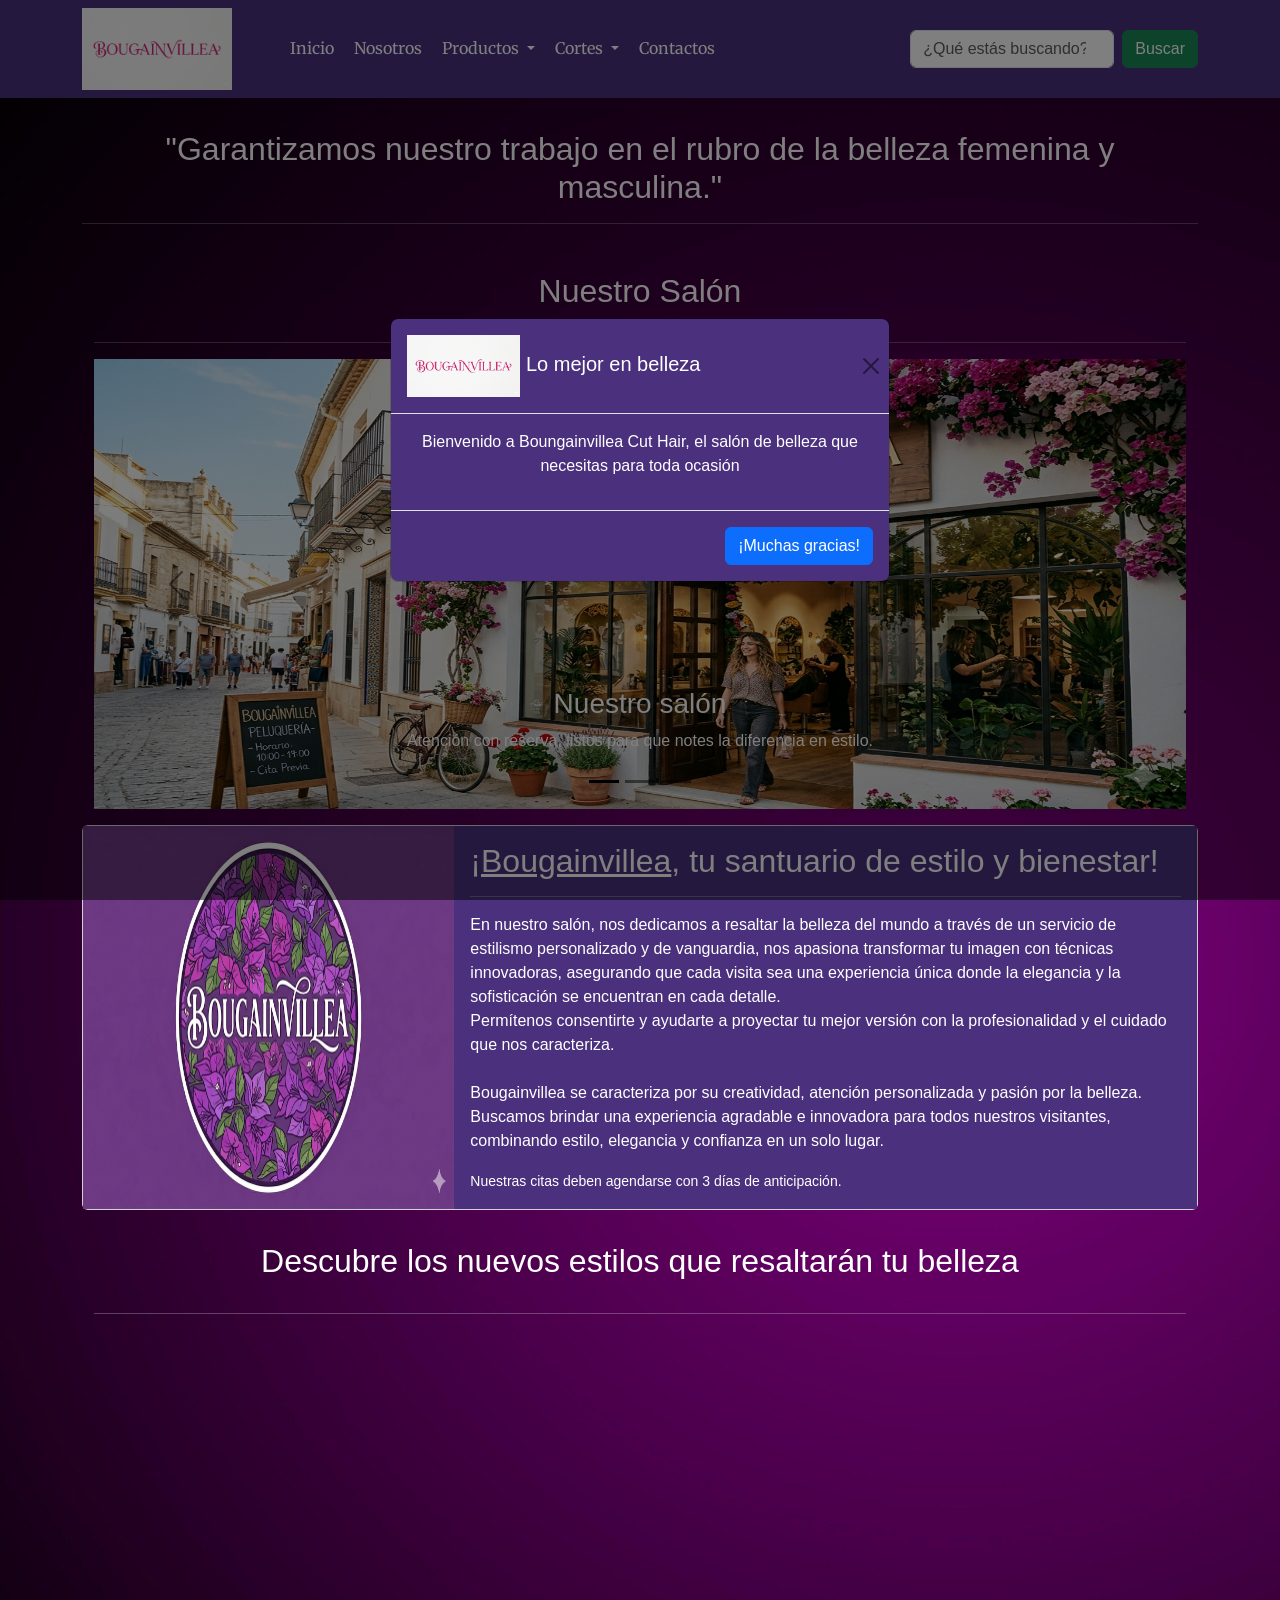
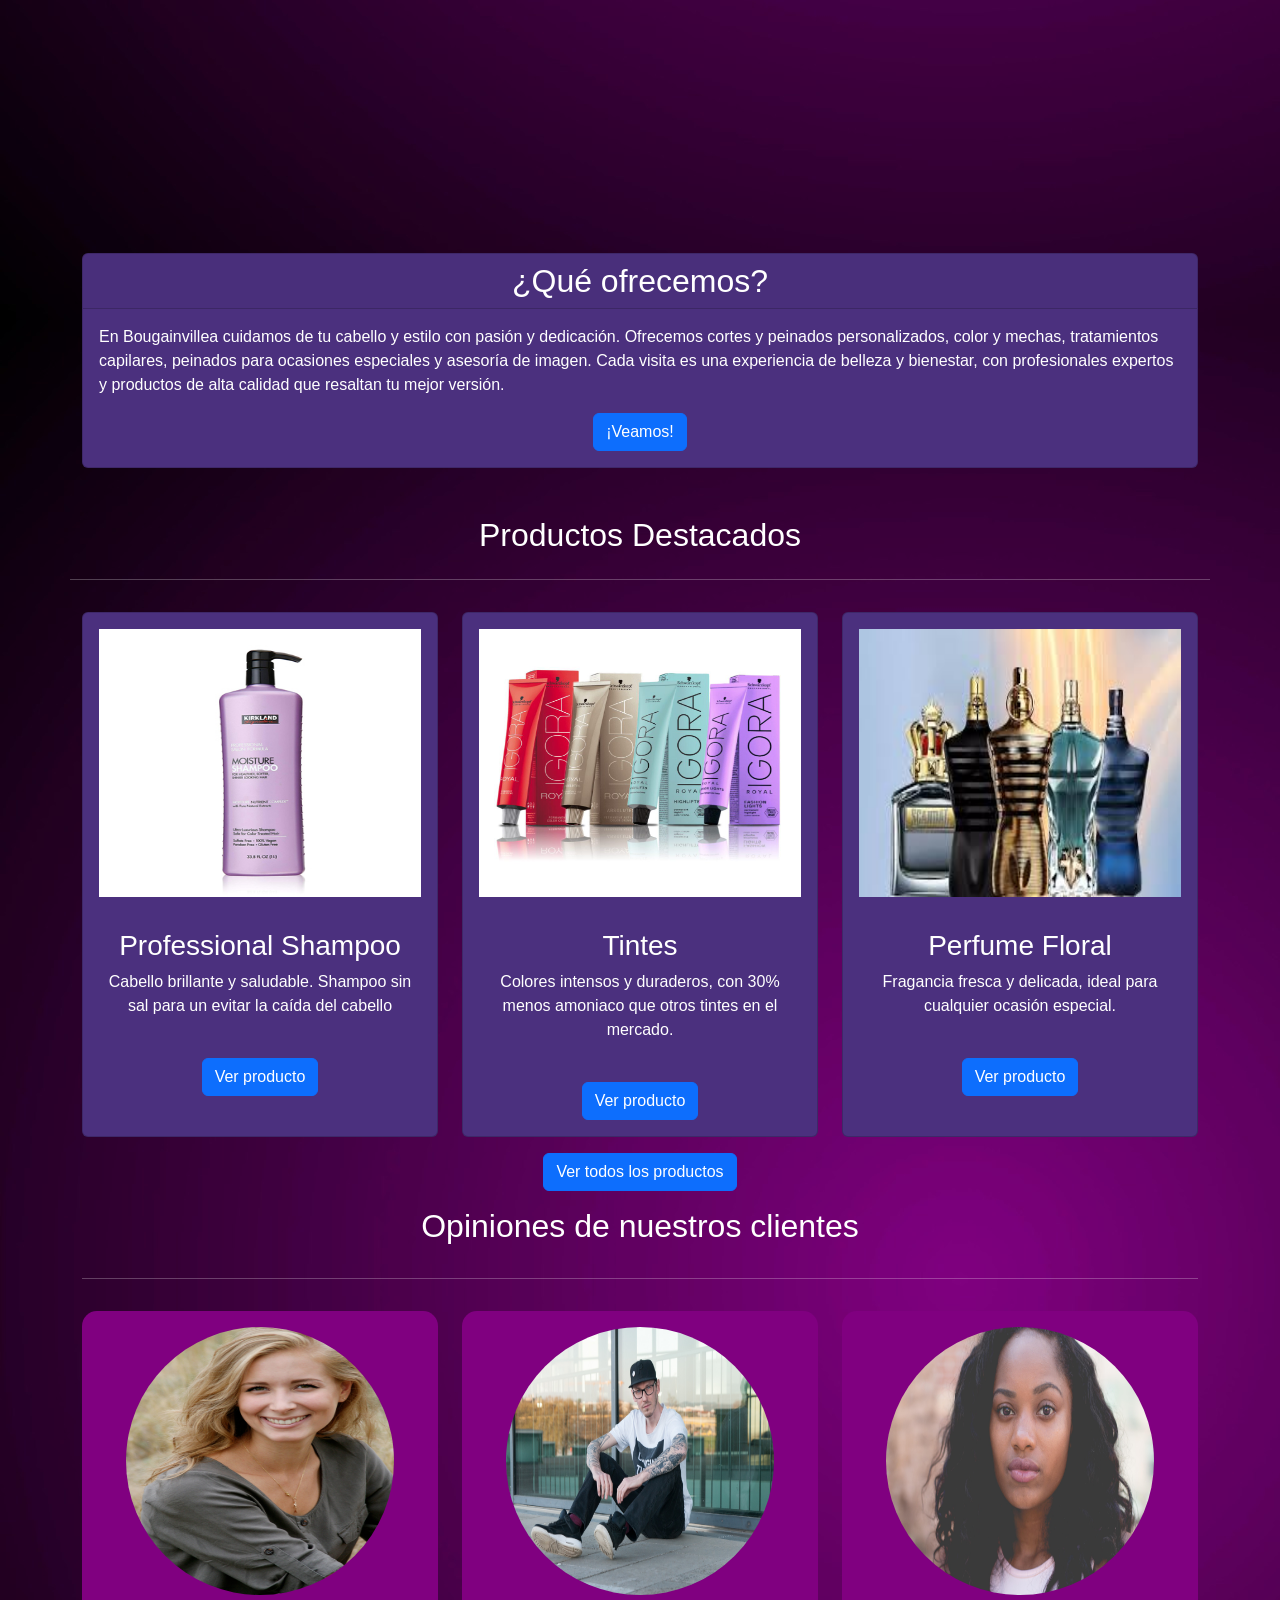
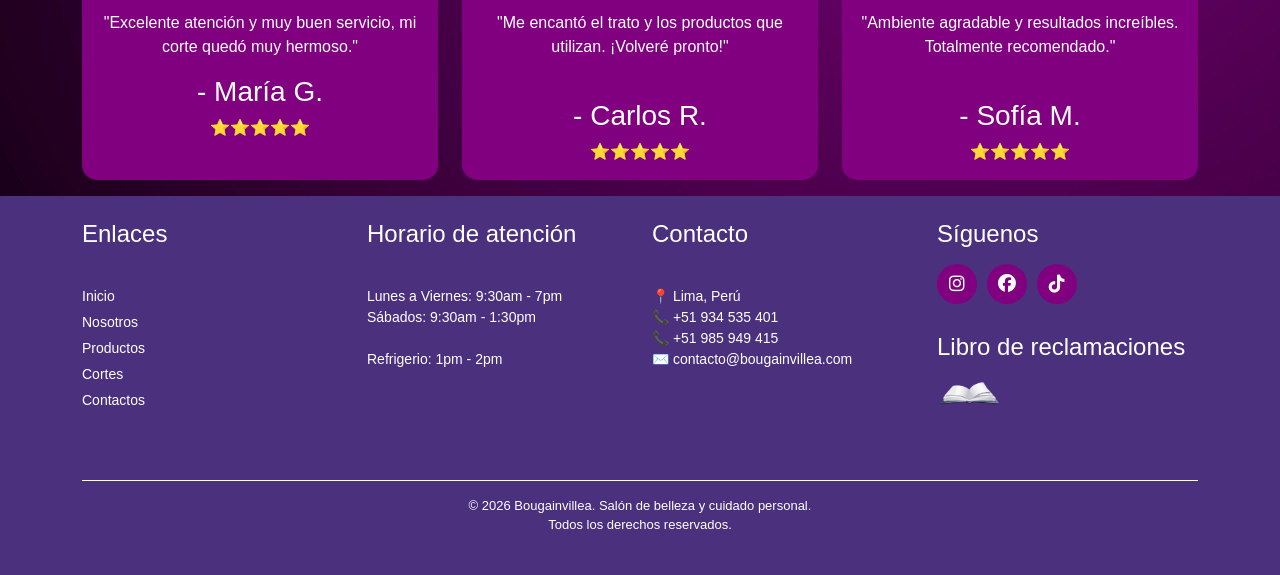
<file: index.html>
<!DOCTYPE html>
<html lang="es-PE">
<head>
    <meta charset="UTF-8">
    <meta name="viewport" content="width=device-width, initial-scale=1.0">
    <title>Bougainvillea</title>
    <link rel="preconnect" href="https://fonts.googleapis.com">
    <link rel="preconnect" href="https://fonts.gstatic.com" crossorigin>
    <link href="https://fonts.googleapis.com/css2?family=Merriweather:ital,opsz,wght@0,18..144,300..900;1,18..144,300..900&display=swap" rel="stylesheet">
    <link rel="icon" type="img/png" href="img/favicon.ico">
    <link href="https://cdn.jsdelivr.net/npm/bootstrap@5.3.8/dist/css/bootstrap.min.css" rel="stylesheet" integrity="sha384-sRIl4kxILFvY47J16cr9ZwB07vP4J8+LH7qKQnuqkuIAvNWLzeN8tE5YBujZqJLB" crossorigin="anonymous">
    <link rel="stylesheet" href="https://cdnjs.cloudflare.com/ajax/libs/font-awesome/6.5.0/css/all.min.css">
    <link rel="stylesheet" href="css/styles.css">
</head>
<body>
  <header>
    <nav class="navbar navbar-expand-sm kau-bg-primary">
      <div class="container">
        <a href="index.html"><img src="img/bumg.png" alt="Bougainvillea" width="150"></a>
        <button class="navbar-toggler bg-white" type="button" data-bs-toggle="collapse" data-bs-target="#navbarSupportedContent" aria-controls="navbarSupportedContent" aria-expanded="false" aria-label="Toggle navigation">
          <span class="navbar-toggler-icon"></span>
        </button>
        <div class="collapse navbar-collapse text-center" id="navbarSupportedContent">
          <ul class="navbar-nav me-auto mb-2 mb-lg-0 ms-5">
            <li class="nav-item">
              <a class="kau-nav-link kau-merriweather" aria-current="page" href="index.html">Inicio</a>
            </li>
            <li class="nav-item">
              <a class="kau-nav-link kau-merriweather" href="nosotros.html">Nosotros</a>
            </li>
            <li class="nav-item dropdown">
              <a class="kau-nav-link kau-merriweather dropdown-toggle" href="#" role="button" data-bs-toggle="dropdown" aria-expanded="false">
                Productos
              </a>
              <ul class="dropdown-menu">
                <li><a class="dropdown-item kau-merriweather" href="productos.html">Labiales</a></li>
                <li><a class="dropdown-item kau-merriweather" href="productos.html">Shampoo</a></li>
                <li><a class="dropdown-item kau-merriweather" href="productos.html">Cremas</a></li>
              </ul>
            </li>
            <li class="nav-item dropdown">
              <a class="kau-nav-link kau-merriweather dropdown-toggle" href="#" role="button" data-bs-toggle="dropdown" aria-expanded="false">
                Cortes
              </a>
              <ul class="dropdown-menu">
                <li><a class="dropdown-item kau-merriweather" href="cortes.html">Hombre</a></li>
                <li><a class="dropdown-item kau-merriweather" href="cortes.html">Mujer</a></li>
                <li><hr class="dropdown-divider"></li>
                <li><a class="dropdown-item kau-merriweather" href="cortes.html">Eventos</a></li>
              </ul>
            </li>
            <li class="nav-item">
              <a class="kau-nav-link kau-merriweather" href="contactos.html">Contactos</a>
            </li>
          </ul>
          <form class="d-flex" role="search">
            <input class="form-control me-2" type="search" placeholder="¿Qué estás buscando?" aria-label="Search">
            <button class="btn btn-success" type="submit">Buscar</button>
          </form>
        </div>
      </div>
    </nav>
  </header> 
  <main>
    <section class="container py-3">
      <h2 class="mt-3 container text-center">"Garantizamos nuestro trabajo en el rubro de la belleza femenina y masculina."</h2><hr>
      <article class="container py-3 h-100">
        <h2 class="py-3 text-center">Nuestro Salón</h2><hr>
        <div id="carouselExampleDark" class="carousel carousel-dark slide">
          <div class="carousel-indicators">
            <button type="button" data-bs-target="#carouselExampleDark" data-bs-slide-to="0" class="active" aria-current="true" aria-label="Slide 1"></button>
            <button type="button" data-bs-target="#carouselExampleDark" data-bs-slide-to="1" aria-label="Slide 2"></button>
            <button type="button" data-bs-target="#carouselExampleDark" data-bs-slide-to="2" aria-label="Slide 3"></button>
          </div>
          <div class="carousel-inner">
            <div class="carousel-item active" data-bs-interval="10000">
              <img src="img/local_0.png" class="d-block w-100 kau-img" alt="Zona_de_cortes1">
              <div class="carousel-caption d-none d-md-block">
                <h3 class="text-white">Nuestro salón</h3>
                <p>Atención con reserva, listos para que notes la diferencia en estilo.</p>
              </div>
            </div>
            <div class="carousel-item" data-bs-interval="2000">
              <img src="img/local_1.png" class="d-block w-100 kau-img" alt="Zona_de_cortes2">
              <div class="carousel-caption d-none d-md-block">
                <h3 class="text-white">Diferentes estilos, única satisfacción</h3>
                <p>Te esperamos con un abanico de cortes para toda ocasión.</p>
              </div>
            </div>
            <div class="carousel-item">
              <img src="img/local_2.png" class="d-block w-100 kau-img" alt="Área de belleza">
              <div class="carousel-caption d-none d-md-block">
                <h3 class="text-white">Manicure y pedicure</h3>
                <p>Un buen cuidado a las uñas proporciona una buena presentación.</p>
              </div>
            </div>
          </div>
          <button class="carousel-control-prev" type="button" data-bs-target="#carouselExampleDark" data-bs-slide="prev">
            <span class="carousel-control-prev-icon" aria-hidden="true"></span>
            <span class="visually-hidden">Previous</span>
          </button>
          <button class="carousel-control-next" type="button" data-bs-target="#carouselExampleDark" data-bs-slide="next">
            <span class="carousel-control-next-icon" aria-hidden="true"></span>
            <span class="visually-hidden">Next</span>
          </button>
        </div>
      </article>
      <div class="card mb-3 h-100">
        <div class="row g-0">
          <div class="col-12 col-md-4">
            <img src="img/flo.png" class="img-fluid w-100 h-100" alt="Imagen_principal">
          </div>
          <div class="col-12 col-md-8">
            <div class="card-body kau-bg-primary">
              <h2 class="card-title text-white">¡<a class="kau-text-decoration" data-bs-toggle="modal" data-bs-target="#FirstModal">Bougainvillea</a>, tu santuario de estilo y bienestar!</h2><hr>
              <p class="card-text text-white">
                  En nuestro salón, nos dedicamos a resaltar la belleza del mundo a través de un servicio de estilismo personalizado y de vanguardia, nos apasiona transformar tu imagen con técnicas innovadoras, asegurando que cada visita sea una experiencia única donde la elegancia y la sofisticación se encuentran en cada detalle.<br>
                  Permítenos consentirte y ayudarte a proyectar tu mejor versión con la profesionalidad y el cuidado que nos caracteriza.<br><br>
                  Bougainvillea se caracteriza por su creatividad, atención personalizada y pasión por la belleza. Buscamos brindar una experiencia agradable e innovadora para todos nuestros visitantes, combinando estilo, elegancia y confianza en un solo lugar.</p>
              <p class="card-text"><small class="text-white">Nuestras citas deben agendarse con 3 días de anticipación.</small></p>
            </div>
          </div>
        </div>
      </div>
      <article class="container">
        <h2 class="py-3 text-center">Descubre los nuevos estilos que resaltarán tu belleza</h2><hr>
        <iframe src="https://www.youtube.com/watch?v=shZdznBAk2o" class="w-100 kau-video"></iframe>
      </article>
      <div class="card kau-bg-primary mt-3 h-100">
        <h2 class="card-header text-center text-white">¿Qué ofrecemos?</h2>
        <div class="card-body">
          <p class="card-text text-body-primary">En Bougainvillea cuidamos de tu cabello y estilo con pasión y dedicación. Ofrecemos cortes y peinados personalizados, color y mechas, tratamientos capilares, peinados para ocasiones especiales y asesoría de imagen. Cada visita es una experiencia de belleza y bienestar, con profesionales expertos y productos de alta calidad que resaltan tu mejor versión.</p>
          <div class="text-center">
            <a href="cortes.html" class="btn btn-primary">¡Veamos!</a>
          </div>
        </div>
      </div>
    </section>
    <section class="container">
      <div class="row">
        <h2 class="py-3 text-center mt-3">Productos Destacados</h2><hr>
        <div class="col-md-12 col-lg-4 py-3">
          <div class="card kau-bg-primary h-100">
            <img src="img/shampoo_pro.jpg" class="card-img-top p-3" alt="Shampoo">
            <div class="card-body">
              <h3 class="card-title text-center text-white">Professional Shampoo</h3>
              <p class="card-text text-center text-white">Cabello brillante y saludable. Shampoo sin sal para un evitar la caída del cabello</p><br>
              <div class="text-center">
                <a href="productos.html" class="btn btn-primary">Ver producto</a>
              </div>
            </div>
          </div>
        </div>
        <div class="col-md-12 col-lg-4 py-3">
          <div class="card kau-bg-primary h-100">
            <img src="img/Tintes.jpg" class="card-img-top p-3" alt="Tintes">
            <div class="card-body">
              <h3 class="card-title text-center text-white">Tintes</h3>
              <p class="card-text text-center text-white">Colores intensos y duraderos, con 30% menos amoniaco que otros tintes en el mercado.</p><br>
              <div class="text-center">
                <a href="productos.html" class="btn btn-primary">Ver producto</a>
              </div>
            </div>
          </div>    
        </div>
        <div class="col-md-12 col-lg-4 py-3">
          <div class="card kau-bg-primary h-100">
            <img src="img/perfumes.jpg" class="card-img-top p-3" alt="Perfumes">
            <div class="card-body">
              <h3 class="card-title text-center text-white">Perfume Floral</h3>
              <p class="card-text text-center text-white">Fragancia fresca y delicada, ideal para cualquier ocasión especial.</p><br>
              <div class="text-center">
                <a href="productos.html" class="btn btn-primary">Ver producto</a>
              </div>
            </div>
          </div>    
        </div>
      </div>
      <div class="text-center">
        <a href="productos.html" class="btn btn-primary">Ver todos los productos</a>
      </div>
    </section>
    <section class="container">
      <h2 class="text-center py-3">Opiniones de nuestros clientes</h2><hr>
      <div class="row">
        <div class="col-md-12 col-lg-4 py-3">
          <div class="kau-card-opinion text-center h-100">
            <img src="img/cliente_1.jpg" alt="Cliente1" class="card-img-top p-3">
            <div class="card-body">
                <p class="container">"Excelente atención y muy buen servicio, mi corte quedó muy hermoso."</p>
                <h3>- María G.</h3>
                <p>⭐⭐⭐⭐⭐</p>
            </div> 
          </div>
        </div>
        <div class="col-md-12 col-lg-4 py-3">
          <div class="kau-card-opinion text-center h-100">
            <img src="img/cliente_2.jpg" alt="Cliente2" class="card-img-top p-3">
            <div class="card-body">
                <p class="container">"Me encantó el trato y los productos que utilizan. ¡Volveré pronto!"</p><br>
                <h3>- Carlos R.</h3>
                <p>⭐⭐⭐⭐⭐</p>
            </div>
          </div>
        </div>
        <div class="col-md-12 col-lg-4 py-3">
          <div class="kau-card-opinion text-center h-100">
            <img src="img/cliente_0.jpg" alt="Cliente0" class="card-img-top p-3">
            <div class="card-body">
                <p class="container">"Ambiente agradable y resultados increíbles. Totalmente recomendado."</p><br>
                <h3>- Sofía M.</h3>
                <p>⭐⭐⭐⭐⭐</p>
            </div>
          </div>
        </div>
      </div>
    </section>
  </main>
  <footer class="kau-footer py-4">
    <div class="container">
      <div class="row">
        <div class="kau-footer-box col-12 col-md-6 col-lg-3">
          <h4>Enlaces</h4><br>
          <a href="index.html">Inicio</a>
          <a href="nosotros.html">Nosotros</a>
          <a href="productos.html">Productos</a>
          <a href="cortes.html">Cortes</a>
          <a href="contactos.html">Contactos</a><br>
        </div>
        <div class="kau-footer-box col-12 col-md-6 col-lg-3">
            <h4>Horario de atención</h4><br>
            <p>Lunes a Viernes: 9:30am - 7pm<br>
              Sábados: 9:30am - 1:30pm<br><br>
              Refrigerio: 1pm - 2pm</p><br>
        </div>
        <div class="kau-footer-box col-12 col-md-6 col-lg-3">
            <h4>Contacto</h4><br>
            <p>📍 Lima, Perú<br>
              📞 +51 934 535 401<br>
              📞 +51 985 949 415<br>
              ✉️ contacto@bougainvillea.com</p><br>
        </div>
        <div class="kau-footer-box col-12 col-md-6 col-lg-3">
            <h4>Síguenos</h4>
            <div class="kau-footer-social">
                <a href="https://www.instagram.com/" target="_blank"><i class="fa-brands fa-instagram"></i></a>
                <a href="https://www.facebook.com/?locale=es_LA" target="_blank"><i class="fa-brands fa-facebook"></i></a>
                <a href="https://www.tiktok.com/es-419/" target="_blank"><i class="fa-brands fa-tiktok"></i></a>
            </div>
            <br><h4>Libro de reclamaciones</h4>
            <a href="https://consumidor.indecopi.gob.pe/tulibro/#/" target="_blank"><img src="img/libro_reclamaciones.png" alt="Libro_reclamaciones" class="w-25 h-25 text-white"></a>
        </div>
      </div>
      <div class="kau-footer-bottom">
        <p>© 2026 Bougainvillea. Salón de belleza y cuidado personal.<br>
          Todos los derechos reservados.</p>
      </div>
    </div>
  </footer>
  <div class="modal fade" id="FirstModal" data-bs-backdrop="static" data-bs-keyboard="false" tabindex="-1" role="dialog" aria-labelledby="exampleModalLabel" aria-hidden="true">
    <div class="modal-dialog modal-dialog-centered">
      <div class="modal-content kau-bg-primary">
        <div class="modal-header">
          <h1 class="modal-title fs-5 text-white" id="FirstModalLabel"><img src="img/bumg.png" alt="Bougainvillea" class="w-25"> Lo mejor en belleza</h1>
          <button type="button" class="btn-close bg-body-light" data-bs-dismiss="modal" aria-label="Close"></button>
        </div>
        <div class="modal-body">
          <p class="text-center text-white">Bienvenido a Boungainvillea Cut Hair, el salón de belleza que necesitas para toda ocasión</p>
        </div>
        <div class="modal-footer">
          <button type="button" class="btn btn-primary" data-bs-dismiss="modal">¡Muchas gracias!</button>
        </div>
      </div>
    </div>
  </div>
  <script src="https://cdn.jsdelivr.net/npm/bootstrap@5.3.8/dist/js/bootstrap.bundle.min.js" integrity="sha384-FKyoEForCGlyvwx9Hj09JcYn3nv7wiPVlz7YYwJrWVcXK/BmnVDxM+D2scQbITxI" crossorigin="anonymous"></script>
  <script src="JS/modals.js"></script>
</body>
</html>
</file>
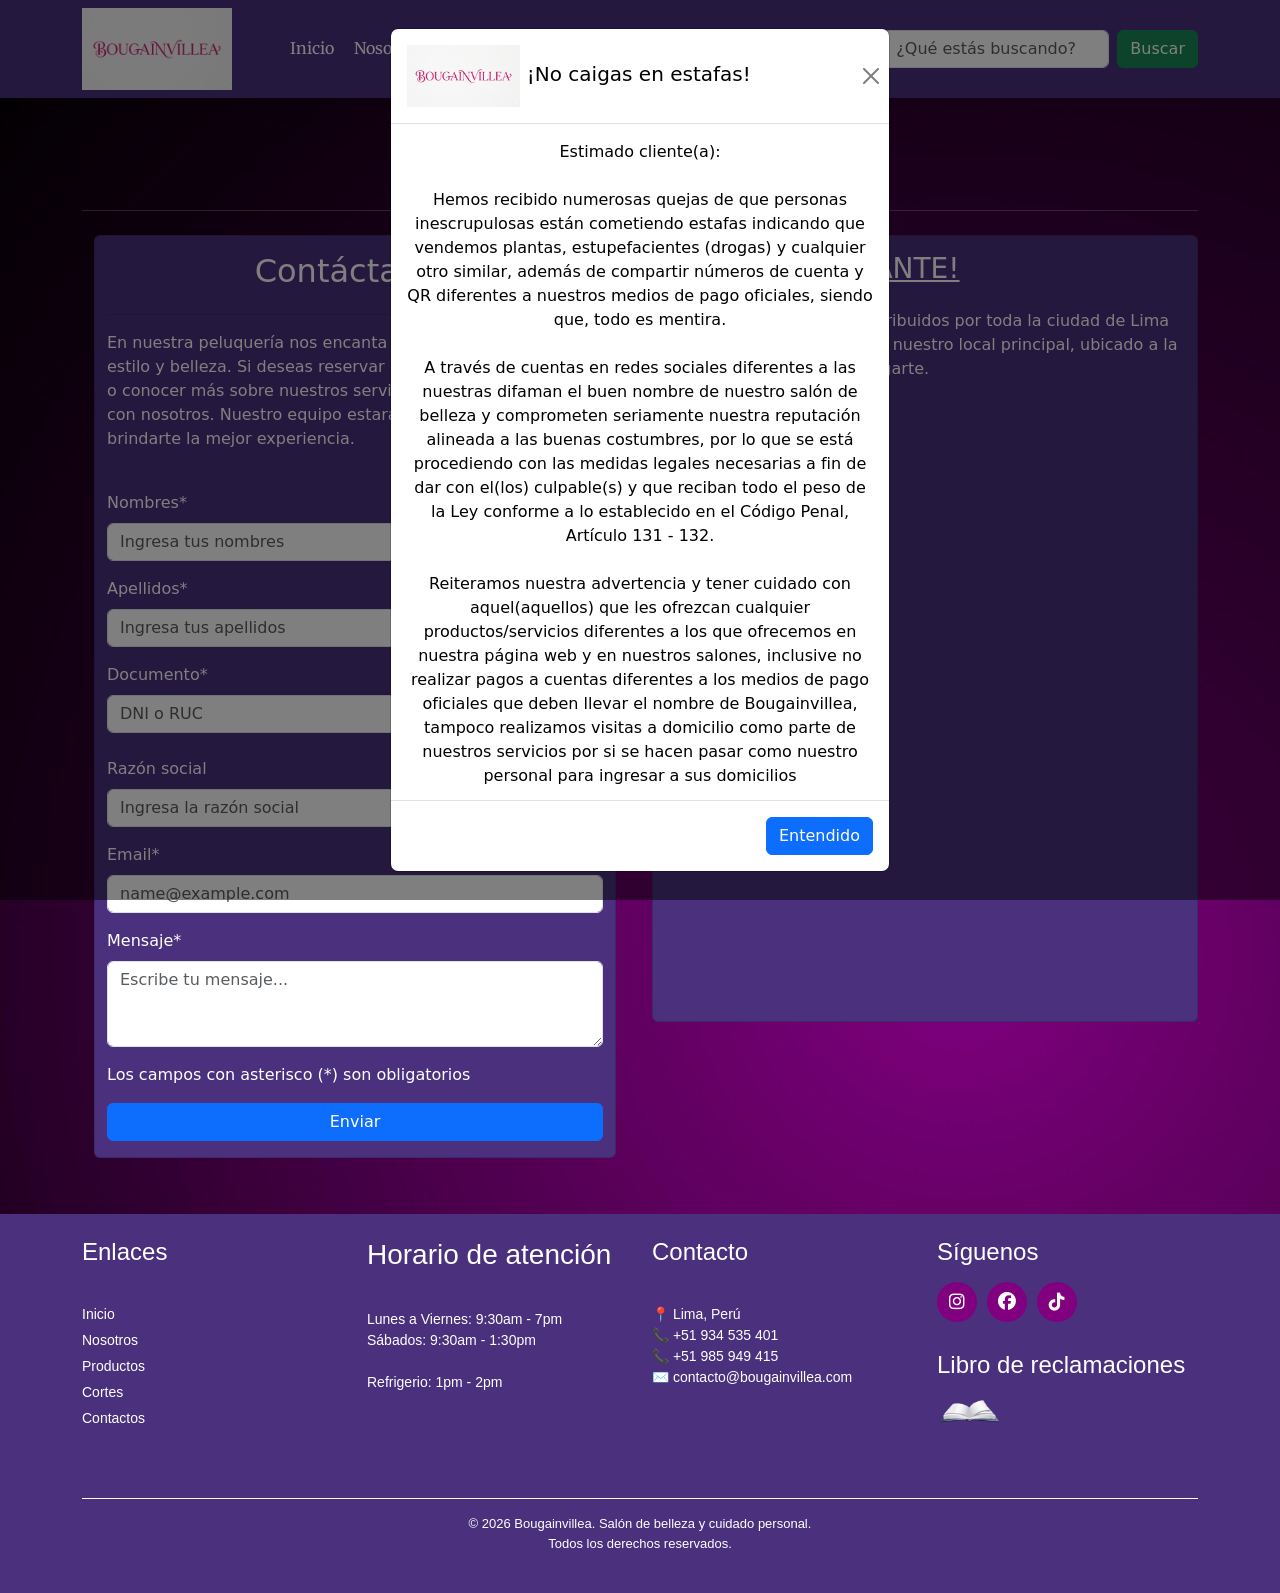
<file: contactos.html>
<!DOCTYPE html>
<html lang="es-PE">
<head>
    <meta charset="UTF-8">
    <meta name="viewport" content="width=device-width, initial-scale=1.0">
    <title>Bougainvillea</title>
    <link rel="preconnect" href="https://fonts.googleapis.com">
    <link rel="preconnect" href="https://fonts.gstatic.com" crossorigin>
    <link href="https://fonts.googleapis.com/css2?family=Merriweather:ital,opsz,wght@0,18..144,300..900;1,18..144,300..900&display=swap" rel="stylesheet">
    <link rel="icon" type="img/png" href="img/favicon.ico">
    <link rel="stylesheet" href="css/styles.css">
    <link href="https://cdn.jsdelivr.net/npm/bootstrap@5.3.8/dist/css/bootstrap.min.css" rel="stylesheet" integrity="sha384-sRIl4kxILFvY47J16cr9ZwB07vP4J8+LH7qKQnuqkuIAvNWLzeN8tE5YBujZqJLB" crossorigin="anonymous">
    <link rel="stylesheet" href="https://cdnjs.cloudflare.com/ajax/libs/font-awesome/6.5.0/css/all.min.css">
</head>
<body>
  <header>
    <nav class="navbar navbar-expand-sm kau-bg-primary">
      <div class="container">
        <a href="index.html"><img src="img/bumg.png" alt="Bougainvillea" width="150"></a>
        <button class="navbar-toggler bg-white" type="button" data-bs-toggle="collapse" data-bs-target="#navbarSupportedContent" aria-controls="navbarSupportedContent" aria-expanded="false" aria-label="Toggle navigation">
          <span class="navbar-toggler-icon"></span>
        </button>
        <div class="collapse navbar-collapse text-center" id="navbarSupportedContent">
          <ul class="navbar-nav me-auto mb-2 mb-lg-0 ms-5">
                    <li class="nav-item">
                      <a class="kau-nav-link kau-merriweather" aria-current="page" href="index.html">Inicio</a>
                    </li>
                    <li class="nav-item">
                      <a class="kau-nav-link kau-merriweather" href="nosotros.html">Nosotros</a>
                    </li>
                    <li class="nav-item dropdown">
                      <a class="kau-nav-link kau-merriweather dropdown-toggle" href="#" role="button" data-bs-toggle="dropdown" aria-expanded="false">
                        Productos
                      </a>
                      <ul class="dropdown-menu">
                        <li><a class="dropdown-item kau-merriweather" href="productos.html">Labiales</a></li>
                        <li><a class="dropdown-item kau-merriweather" href="productos.html">Shampoo</a></li>
                        <li><a class="dropdown-item kau-merriweather" href="productos.html">Cremas</a></li>
                      </ul>
                    </li>
                    <li class="nav-item dropdown">
                      <a class="kau-nav-link kau-merriweather dropdown-toggle" href="#" role="button" data-bs-toggle="dropdown" aria-expanded="false">
                        Cortes
                      </a>
                      <ul class="dropdown-menu">
                        <li><a class="dropdown-item kau-merriweather" href="cortes.html">Hombre</a></li>
                        <li><a class="dropdown-item kau-merriweather" href="cortes.html">Mujer</a></li>
                        <li><hr class="dropdown-divider"></li>
                        <li><a class="dropdown-item kau-merriweather" href="cortes.html">Eventos</a></li>
                      </ul>
                    </li>
                    <li class="nav-item">
                      <a class="kau-nav-link kau-merriweather" href="contactos.html">Contactos</a>
                    </li>
          </ul>
          <form class="d-flex" role="search">
            <input class="form-control me-2" type="search" placeholder="¿Qué estás buscando?" aria-label="Search">
            <button class="btn btn-success" type="submit">Buscar</button>
          </form>
        </div>
      </div>
    </nav>
  </header>
  <main>
    <div class="container mt-3">
      <h1 class="py-3 text-center">Encuentranos cerca de ti</h1><hr>
      <div class="row">
        <div class="col-md-12 col-lg-6 py-2">
          <div class="container">
            <div class="card container py-3 kau-bg-primary">
              <h2 class="text-center text-white">Contáctanos</h2><hr>
              <p class="text-body-primary">En nuestra peluquería nos encanta ayudarte a resaltar tu estilo y belleza. Si deseas reservar una cita, consultar precios o conocer más sobre nuestros servicios, puedes comunicarte con nosotros. Nuestro equipo estará feliz de atenderte y brindarte la mejor experiencia.</p><br>
              <div class="mb-3">
                <label for="FormControlInput1" class="form-label text-body-primary">Nombres*</label>
                <input type="text" class="form-control" id="FormControlInput1" placeholder="Ingresa tus nombres">
              </div>
              <div class="mb-3">
                <label for="FormControlInput2" class="form-label text-body-primary">Apellidos*</label>
                <input type="text" class="form-control" id="FormControlInput2" placeholder="Ingresa tus apellidos">
              </div>
              <label for="DataListDocument" class="form-label text-body-primary">Documento*</label>
              <input class="form-control" list="datalistDocument" id="DataListDocument" placeholder="DNI o RUC">
              <datalist id="datalistDocument">
                <option value="DNI">
                <option value="RUC">
              </datalist><br>
              <div class="mb-3">
                <label for="FormControlInput3" class="form-label text-body-primary">Razón social</label>
                <input type="text" class="form-control" id="FormControlInput3" placeholder="Ingresa la razón social">
              </div>
              <div class="mb-3">
                <label for="FormControlInput4" class="form-label text-body-primary">Email*</label>
                <input type="text" class="form-control" id="FormControlInput4" placeholder="name@example.com">
              </div>
              <div class="mb-3">
                <label for="FormControlTextarea1" class="form-label text-body-primary">Mensaje*</label>
                <textarea class="form-control" id="FormControlTextarea1" rows="3" placeholder="Escribe tu mensaje..."></textarea>
              </div>
              <p class="text-body-primary">Los campos con asterisco (*) son obligatorios</p>
              <a href="#" class="btn btn-primary">Enviar</a>
            </div>
          </div>
        </div>
        <div class="col-md-12 col-lg-6 py-2">
          <div class="card container kau-bg-primary">
            <h3 class="py-3"><a class="kau-text-decoration" data-bs-toggle="modal" data-bs-target="#SecondModal">¡AVISO IMPORTANTE!</a></h3>
            <p class="text-white">Nuestros salones están distribuidos por toda la ciudad de Lima<br>
              En Lima, nos encuentras en nuestro local principal, ubicado a la espalda de la Av. Alfonso Ugarte.</p>
            <iframe src="https://www.google.com/maps/embed?pb=!1m18!1m12!1m3!1d3901.7990409245645!2d-77.04549922405945!3d-12.057343588180274!2m3!1f0!2f0!3f0!3m2!1i1024!2i768!4f13.1!3m3!1m2!1s0x9105c8c49064434f%3A0xdb5a4bd958c60402!2sC.%20Rep%C3%BAblica%20de%20Portugal%20177%2C%20Lima%2015082!5e0!3m2!1ses-419!2spe!4v1780034328937!5m2!1ses-419!2spe" height="600" allowfullscreen="" loading="lazy" referrerpolicy="no-referrer-when-downgrade" class="map w-100"></iframe><br>
          </div>
        </div>
      </div> 
    </div>
    <br><br>
  </main>
  <footer class="kau-footer py-4">
    <div class="container">
      <div class="row">
        <div class="kau-footer-box col-12 col-md-6 col-lg-3">
            <h4>Enlaces</h4><br>
            <a href="index.html">Inicio</a>
            <a href="nosotros.html">Nosotros</a>
            <a href="productos.html">Productos</a>
            <a href="cortes.html">Cortes</a>
            <a href="contactos.html">Contactos</a><br>
        </div>
        <div class="kau-footer-box col-12 col-md-6 col-lg-3">
            <h3>Horario de atención</h3><br>
            <p>Lunes a Viernes: 9:30am - 7pm<br>
              Sábados: 9:30am - 1:30pm<br><br>
              Refrigerio: 1pm - 2pm</p><br>
        </div>
        <div class="kau-footer-box col-12 col-md-6 col-lg-3">
            <h4>Contacto</h4><br>
            <p>📍 Lima, Perú<br>
              📞 +51 934 535 401<br>
              📞 +51 985 949 415<br>
              ✉️ contacto@bougainvillea.com</p><br>
        </div>
        <div class="kau-footer-box col-12 col-md-6 col-lg-3">
            <h4>Síguenos</h4>
            <div class="kau-footer-social">
                <a href="https://www.instagram.com/" target="_blank"><i class="fa-brands fa-instagram"></i></a>
                <a href="https://www.facebook.com/?locale=es_LA" target="_blank"><i class="fa-brands fa-facebook"></i></a>
                <a href="https://www.tiktok.com/es-419/" target="_blank"><i class="fa-brands fa-tiktok"></i></a>
            </div>
            <br><h4>Libro de reclamaciones</h4>
            <a href="https://consumidor.indecopi.gob.pe/tulibro/#/" target="_blank"><img src="img/libro_reclamaciones.png" alt="Libro_reclamaciones" class="w-25 h-25 text-white"></a>
        </div>
      </div>
      <div class="kau-footer-bottom">
          <p>© 2026 Bougainvillea. Salón de belleza y cuidado personal.<br>
            Todos los derechos reservados.</p>
      </div>
    </div>
  </footer>
  <div class="modal fade" id="SecondModal" data-bs-backdrop="static" data-bs-keyboard="false" tabindex="-1" role="dialog" aria-labelledby="exampleModalLabel" aria-hidden="true">
    <div class="modal-dialog modal-dialog-centered modal-dialog-scrollable">
      <div class="modal-content bg-white">
        <div class="modal-header">
          <h1 class="modal-title fs-5 text-black" id="SecondModalLabel"><img src="img/bumg.png" alt="Bougainvillea" class="w-25"> ¡No caigas en estafas!</h1>
          <button type="button" class="btn-close bg-body-light" data-bs-dismiss="modal" aria-label="Close"></button>
        </div>
        <div class="modal-body">
          <p class="text-center text-black">Estimado cliente(a):<br><br>
            Hemos recibido numerosas quejas de que personas inescrupulosas están cometiendo estafas indicando que vendemos plantas, estupefacientes (drogas) y cualquier otro similar, además de compartir números de cuenta y QR diferentes a nuestros medios de pago oficiales, siendo que, todo es mentira.<br><br>
            A través de cuentas en redes sociales diferentes a las nuestras difaman el buen nombre de nuestro salón de belleza y comprometen seriamente nuestra reputación alineada a las buenas costumbres, por lo que se está procediendo con las medidas legales necesarias a fin de dar con el(los) culpable(s) y que reciban todo el peso de la Ley conforme a lo establecido en el Código Penal, Artículo 131 - 132.<br><br>
            Reiteramos nuestra advertencia y tener cuidado con aquel(aquellos) que les ofrezcan cualquier productos/servicios diferentes a los que ofrecemos en nuestra página web y en nuestros salones, inclusive no realizar pagos a cuentas diferentes a los medios de pago oficiales que deben llevar el nombre de Bougainvillea, tampoco realizamos visitas a domicilio como parte de nuestros servicios por si se hacen pasar como nuestro personal para ingresar a sus domicilios<br><br>
            Agradecemos su comprensión, les pedimos las disculpas del caso por los inconvenientes que les pueda causar y recordarles que nuestra atención se realiza única y exclusivamente en nuestros salones, donde estaremos gustosos de poder atenderles.<br><br>
            Lima, 05 de junio del 2026<br><br>
            Bougainvillea Cut Hair S.R.L.<br>
            CUR: 20710303386</p>
        </div>
        <div class="modal-footer">
          <button type="button" class="btn btn-primary" data-bs-dismiss="modal">Entendido</button>
        </div>
      </div>
    </div>
  </div>
  <script src="https://cdn.jsdelivr.net/npm/bootstrap@5.3.8/dist/js/bootstrap.bundle.min.js" integrity="sha384-FKyoEForCGlyvwx9Hj09JcYn3nv7wiPVlz7YYwJrWVcXK/BmnVDxM+D2scQbITxI" crossorigin="anonymous"></script>
  <script src="JS/modals.js"></script>   
</body>
</html>
</file>
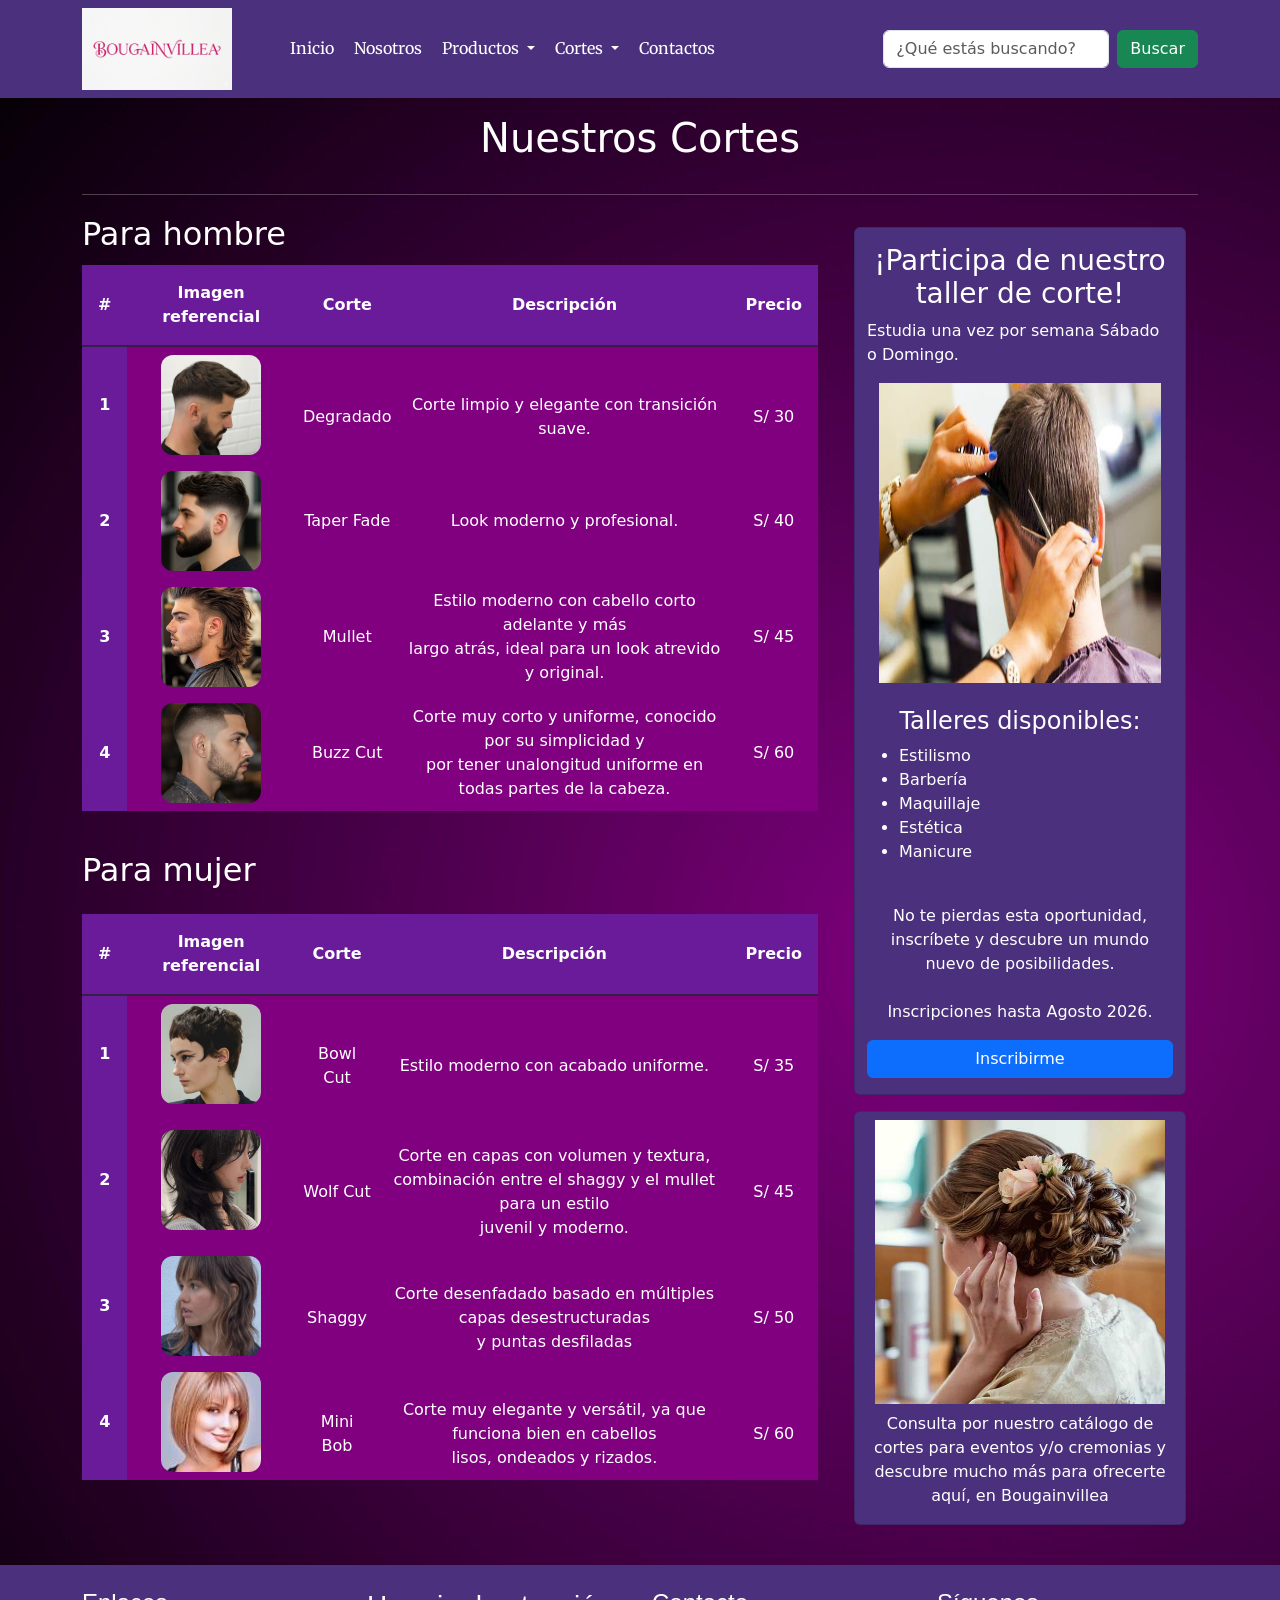
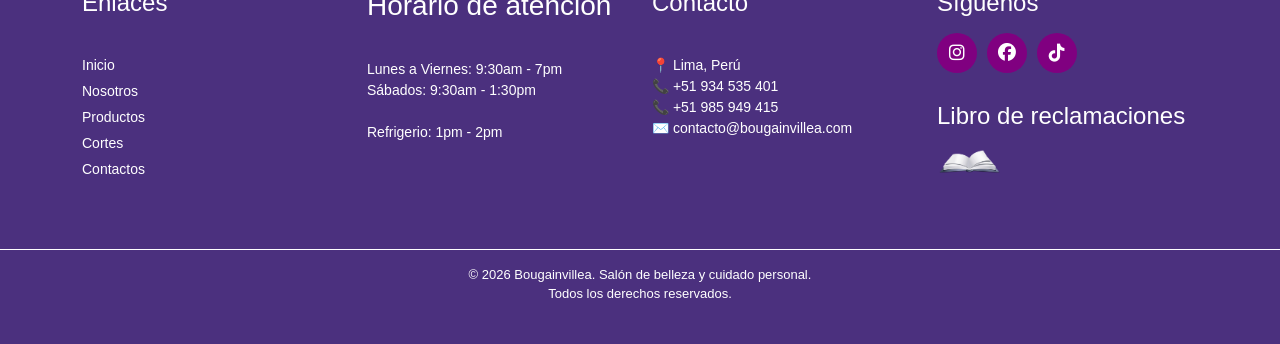
<file: cortes.html>
<!DOCTYPE html>
<html lang="es-PE">
<head>
    <meta charset="UTF-8">
    <meta name="viewport" content="width=device-width, initial-scale=1.0">
    <title>Bougainvillea</title>
    <link rel="preconnect" href="https://fonts.googleapis.com">
    <link rel="preconnect" href="https://fonts.gstatic.com" crossorigin>
    <link href="https://fonts.googleapis.com/css2?family=Merriweather:ital,opsz,wght@0,18..144,300..900;1,18..144,300..900&display=swap" rel="stylesheet">
    <link rel="icon" type="img/png" href="img/favicon.ico">
    <link rel="stylesheet" href="css/styles.css">
    <link href="https://cdn.jsdelivr.net/npm/bootstrap@5.3.8/dist/css/bootstrap.min.css" rel="stylesheet" integrity="sha384-sRIl4kxILFvY47J16cr9ZwB07vP4J8+LH7qKQnuqkuIAvNWLzeN8tE5YBujZqJLB" crossorigin="anonymous">
    <link rel="stylesheet" href="https://cdnjs.cloudflare.com/ajax/libs/font-awesome/6.5.0/css/all.min.css">
</head>
<body>
  <header>
    <nav class="navbar navbar-expand-sm kau-bg-primary">
      <div class="container">
        <a href="index.html"><img src="img/bumg.png" alt="Bougainvillea" width="150"></a>
        <button class="navbar-toggler bg-white" type="button" data-bs-toggle="collapse" data-bs-target="#navbarSupportedContent" aria-controls="navbarSupportedContent" aria-expanded="false" aria-label="Toggle navigation">
          <span class="navbar-toggler-icon"></span>
        </button>
        <div class="collapse navbar-collapse text-center" id="navbarSupportedContent">
          <ul class="navbar-nav me-auto mb-2 mb-lg-0 ms-5">
                    <li class="nav-item">
                      <a class="kau-nav-link kau-merriweather" aria-current="page" href="index.html">Inicio</a>
                    </li>
                    <li class="nav-item">
                      <a class="kau-nav-link kau-merriweather" href="nosotros.html">Nosotros</a>
                    </li>
                    <li class="nav-item dropdown">
                      <a class="kau-nav-link kau-merriweather dropdown-toggle" href="#" role="button" data-bs-toggle="dropdown" aria-expanded="false">
                        Productos
                      </a>
                      <ul class="dropdown-menu">
                        <li><a class="dropdown-item kau-merriweather" href="productos.html">Labiales</a></li>
                        <li><a class="dropdown-item kau-merriweather" href="productos.html">Shampoo</a></li>
                        <li><a class="dropdown-item kau-merriweather" href="productos.html">Cremas</a></li>
                      </ul>
                    </li>
                    <li class="nav-item dropdown">
                      <a class="kau-nav-link kau-merriweather dropdown-toggle" href="#" role="button" data-bs-toggle="dropdown" aria-expanded="false">
                        Cortes
                      </a>
                      <ul class="dropdown-menu">
                        <li><a class="dropdown-item kau-merriweather" href="cortes.html">Hombre</a></li>
                        <li><a class="dropdown-item kau-merriweather" href="cortes.html">Mujer</a></li>
                        <li><hr class="dropdown-divider"></li>
                        <li><a class="dropdown-item kau-merriweather" href="cortes.html">Eventos</a></li>
                      </ul>
                    </li>
                    <li class="nav-item">
                      <a class="kau-nav-link kau-merriweather" href="contactos.html">Contactos</a>
                    </li>
                </ul>
          <form class="d-flex" role="search">
            <input class="form-control me-2" type="search" placeholder="¿Qué estás buscando?" aria-label="Search">
            <button class="btn btn-success" type="submit">Buscar</button>
          </form>
        </div>
      </div>
    </nav>
  </header>
  <main>
    <section class="container">
      <h1 class="text-center py-3">Nuestros Cortes</h1><hr>
      <div class="row">
        <div class="col-md-12 col-lg-8">
          <h2 class="py-1">Para hombre</h2>
          <div class="table-responsive">
            <table class="kau-table">
              <thead>
                <tr>
                  <th scope="col" class="text-center kau-th p-3">#</th>
                  <th scope="col" class="text-center kau-th p-3">Imagen referencial</th>
                  <th scope="col" class="text-center kau-th p-3">Corte</th>
                  <th scope="col" class="text-center kau-th p-3">Descripción</th>
                  <th scope="col" class="text-center kau-th p-3">Precio</th>
                </tr>
              </thead>
              <tbody class="table-group-divider text-body-secondary">
                <tr>
                  <th scope="row" class="text-center kau-th">1</th>
                  <td class="p-2"><div class="text-center"><img src="img/Corte_0.jpg" alt="Degradado" class="kau-td-img"></div></td>
                  <td class="text-center p-2"><br>Degradado</td>
                  <td class="text-center p-2"><br>Corte limpio y elegante con transición suave.</td>
                  <td class="text-center p-2"><br>S/ 30</td> 
                </tr>
                <tr>
                  <th scope="row" class="text-center kau-th">2</th>
                  <td class="p-2"><div class="text-center"><img src="img/corte_2.png" alt="Taper_Fade" class="kau-td-img"></div></td>
                  <td class="text-center p-2">Taper Fade</td>
                  <td class="text-center p-2">Look moderno y profesional.</td>
                  <td class="text-center p-2">S/ 40</td>
                </tr>
                <tr>
                  <th scope="row" class="text-center kau-th">3</th>
                  <td class="p-2"><div class="text-center"><img src="img/corte_3.jpg" alt="Mullet" class="kau-td-img"></div></td>
                  <td class="text-center p-2">Mullet</td>
                  <td class="text-center p-2">Estilo moderno con cabello corto adelante y más<br>largo atrás, ideal para un look atrevido y original.</td>
                  <td class="text-center p-2">S/ 45</td>
                </tr>
                <tr>
                  <th scope="row" class="text-center kau-th">4</th>
                  <td class="p-2"><div class="text-center"><img src="img/corte_7.jpg" alt="Mullet" class="kau-td-img"></div></td>
                  <td class="text-center p-2">Buzz Cut</td>
                  <td class="text-center p-2">Corte muy corto y uniforme, conocido por su simplicidad y<br>por tener unalongitud uniforme en todas partes de la cabeza.</td>
                  <td class="text-center p-2">S/ 60</td>
                </tr>
              </tbody>
            </table>
          </div>
          <br><h2 class="py-3">Para mujer</h2>
          <div class="table-responsive">
              <table class="kau-table">
              <thead>
                <tr>
                  <th scope="col" class="text-center kau-th p-3">#</th>
                  <th scope="col" class="text-center kau-th p-3">Imagen referencial</th>
                  <th scope="col" class="text-center kau-th p-3">Corte</th>
                  <th scope="col" class="text-center kau-th p-3">Descripción</th>
                  <th scope="col" class="text-center kau-th p-3">Precio</th>
                </tr>
              </thead>
              <tbody class="table-group-divider text-body-secondary">
                <tr>
                  <th scope="row" class="text-center kau-th">1</th>
                  <td class="p-2"><div class="text-center"><img src="img/Corte_1.jpg" alt="Bowl Cut" class="kau-td-img"></div></td>
                  <td class="text-center p-2"><br>Bowl Cut</td>
                  <td class="text-center p-2"><br>Estilo moderno con acabado uniforme.</td>
                  <td class="text-center p-2"><br>S/ 35</td>
                </tr>
                <tr>
                  <th scope="row" class="text-center kau-th">2</th>
                  <td class="p-2"><div class="text-center"><img src="img/corte_4.jpg" alt="Wolf_Cut" class="kau-td-img"></div></td>
                  <td class="text-center p-2"><br>Wolf Cut</td>
                  <td class="text-center p-2"><br>Corte en capas con volumen y textura,<br>combinación entre el shaggy y el mullet para un estilo<br>juvenil y moderno.</td>
                  <td class="text-center p-2"><br>S/ 45</td>
                </tr>
                <tr>
                  <th scope="row" class="text-center kau-th">3</th>
                  <td class="p-2"><div class="text-center"><img src="img/corte_5.jpg" alt="Shaggy" class="kau-td-img"></div></td>
                  <td class="text-center p-2"><br>Shaggy</td>
                  <td class="text-center p-2"><br>Corte desenfadado basado en múltiples capas desestructuradas<br> y puntas desfiladas</td>
                  <td class="text-center p-2"><br>S/ 50</td>
                </tr>
                <tr>
                  <th scope="row" class="text-center kau-th">4</th>
                  <td class="p-2"><div class="text-center"><img src="img/corte_6.jpg" alt="Mini_Bob" class="kau-td-img"></div></td>
                  <td class="text-center p-2"><br>Mini Bob</td>
                  <td class="text-center p-2"><br>Corte muy elegante y versátil, ya que funciona bien en cabellos<br>lisos, ondeados y rizados.</td>
                  <td class="text-center p-2"><br>S/ 60</td>
                </tr>
              </tbody>
            </table>
          </div>
        </div>
        <div class="col-md-12 col-lg-4 py-3">
          <div class="container">
            <div class="card container py-3 kau-bg-primary">
              <h3 class="text-center text-white">¡Participa de nuestro taller de corte!</h3>
              <p>Estudia una vez por semana Sábado o Domingo.</p>
              <img src="img/taller_corte.jpg" alt="Taller_corte" class="container">
              <br><h4 class="text-center text-white">Talleres disponibles:</h4>
              <ul>
                  <li>Estilismo</li>
                  <li>Barbería</li>
                  <li>Maquillaje</li>
                  <li>Estética</li>
                  <li>Manicure</li>
              </ul><br>                           
              <p class="text-center">No te pierdas esta oportunidad, inscríbete y descubre un mundo nuevo de posibilidades.<br><br>
                Inscripciones hasta Agosto 2026.<br>
              </p>
              <a href="contactos.html" class="btn btn-primary">Inscribirme</a>
            </div>
            <div class="card container mt-3 kau-bg-primary">
              <img src="img/corte_ceremonia.jpg" alt="Corte_ceremonia" class="h-10 p-2">
              <p class="text-center text-white">Consulta por nuestro catálogo de cortes para eventos y/o cremonias y descubre mucho más para ofrecerte aquí, en Bougainvillea</p>
            </div>
          </div>
        </div>
      </div>
    </section>
    <br>
  </main>
  <footer class="kau-footer py-4">
    <div class="container">
      <div class="row">
        <div class="kau-footer-box col-12 col-md-6 col-lg-3">
          <h4>Enlaces</h4><br>
          <a href="index.html">Inicio</a>
          <a href="nosotros.html">Nosotros</a>  
          <a href="productos.html">Productos</a>
          <a href="cortes.html">Cortes</a>
          <a href="contactos.html">Contactos</a><br>
        </div>
        <div class="kau-footer-box col-12 col-md-6 col-lg-3">
          <h3>Horario de atención</h3><br>
          <p>Lunes a Viernes: 9:30am - 7pm<br>
            Sábados: 9:30am - 1:30pm<br><br>
            Refrigerio: 1pm - 2pm</p><br>
        </div>
        <div class="kau-footer-box col-12 col-md-6 col-lg-3">
          <h4>Contacto</h4><br>
          <p>📍 Lima, Perú<br>
            📞 +51 934 535 401<br>
            📞 +51 985 949 415<br>
            ✉️ contacto@bougainvillea.com</p><br>
        </div>
        <div class="kau-footer-box col-12 col-md-6 col-lg-3">
          <h4>Síguenos</h4>
          <div class="kau-footer-social">
            <a href="https://www.instagram.com/" target="_blank"><i class="fa-brands fa-instagram"></i></a>
                <a href="https://www.facebook.com/?locale=es_LA" target="_blank"><i class="fa-brands fa-facebook"></i></a>
                <a href="https://www.tiktok.com/es-419/" target="_blank"><i class="fa-brands fa-tiktok"></i></a>
          </div>
          <br><h4>Libro de reclamaciones</h4>
          <a href="https://consumidor.indecopi.gob.pe/tulibro/#/" target="_blank"><img src="img/libro_reclamaciones.png" alt="Libro_reclamaciones" class="w-25 h-25 text-white"></a>
        </div>
      </div>
    </div>
    <div class="kau-footer-bottom">
      <p>© 2026 Bougainvillea. Salón de belleza y cuidado personal.<br>
        Todos los derechos reservados.</p>
    </div>
  </footer>
  <script src="https://cdn.jsdelivr.net/npm/bootstrap@5.3.8/dist/js/bootstrap.bundle.min.js" integrity="sha384-FKyoEForCGlyvwx9Hj09JcYn3nv7wiPVlz7YYwJrWVcXK/BmnVDxM+D2scQbITxI" crossorigin="anonymous"></script>
</body>
</html>
</file>
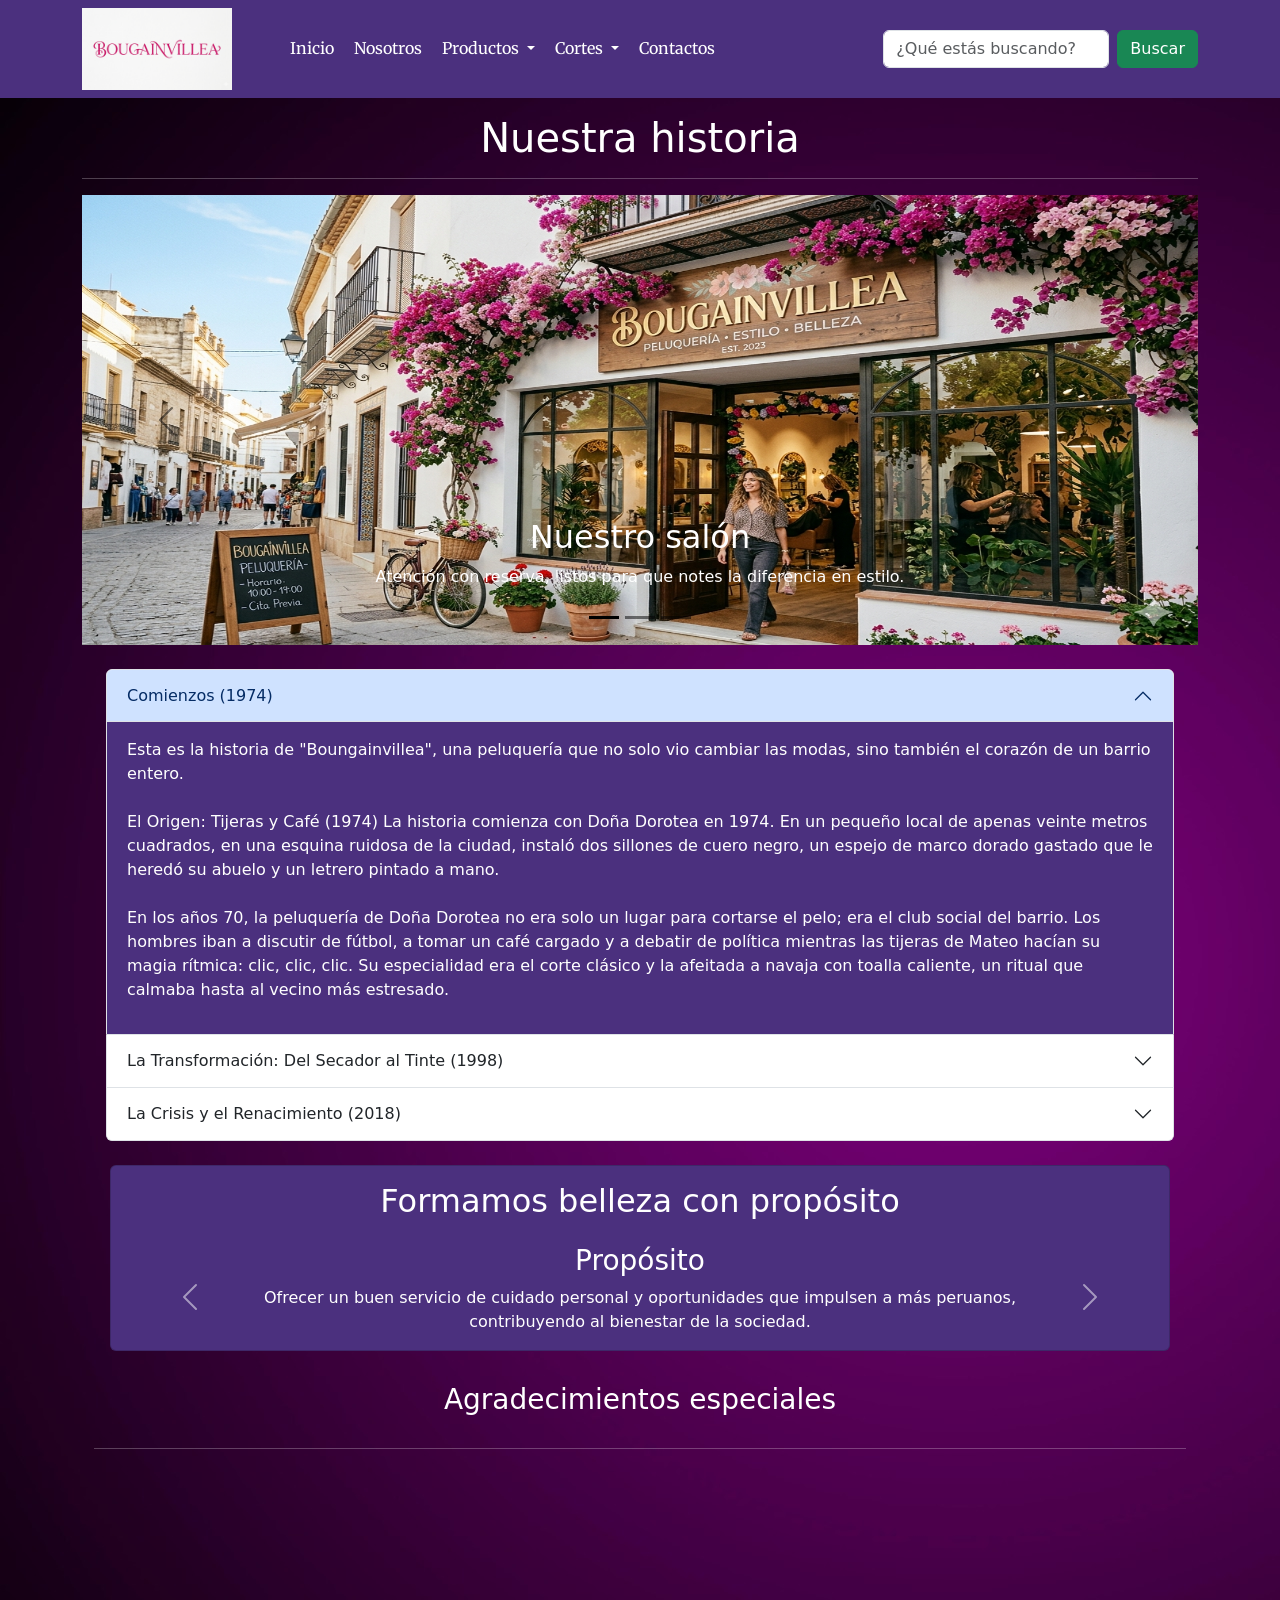
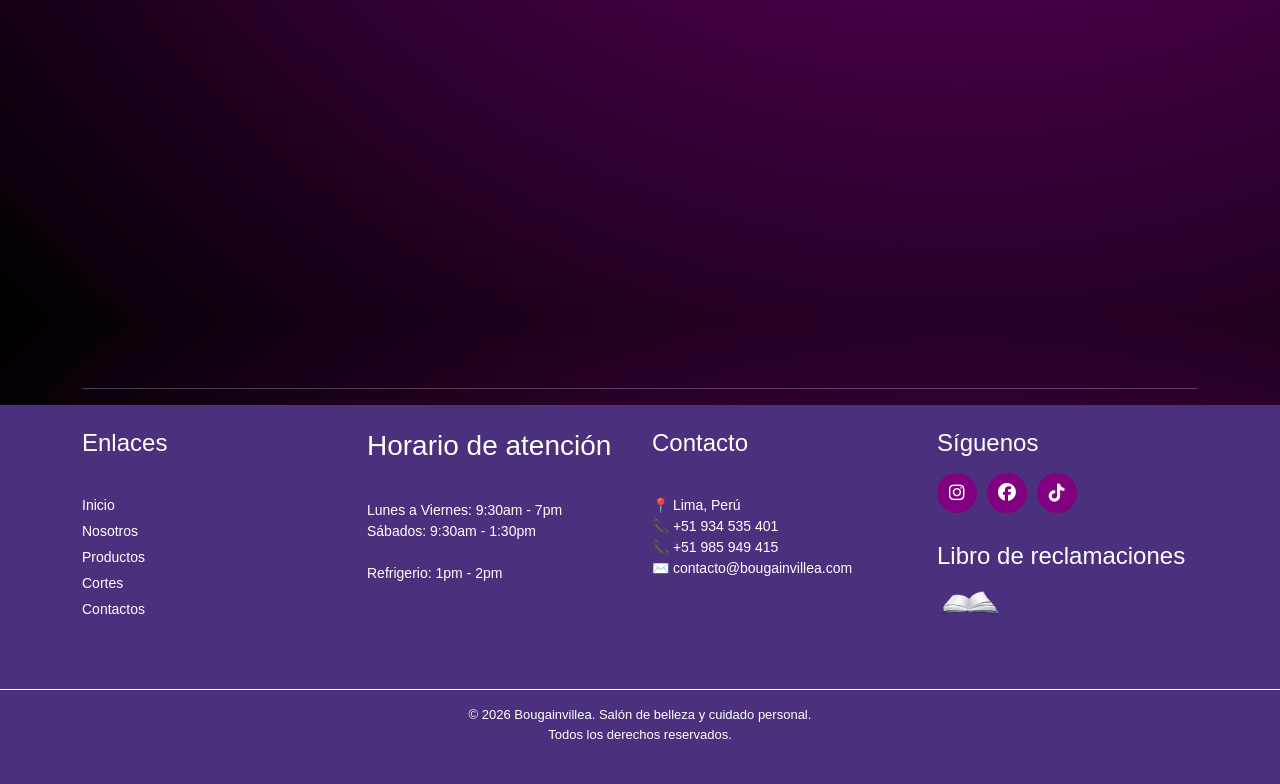
<file: nosotros.html>
<!DOCTYPE html>
<html lang="es-PE">
<head>
    <meta charset="UTF-8">
    <meta name="viewport" content="width=device-width, initial-scale=1.0">
    <title>Bougainvillea</title>
    <link rel="preconnect" href="https://fonts.googleapis.com">
    <link rel="preconnect" href="https://fonts.gstatic.com" crossorigin>
    <link href="https://fonts.googleapis.com/css2?family=Merriweather:ital,opsz,wght@0,18..144,300..900;1,18..144,300..900&display=swap" rel="stylesheet">
    <link rel="icon" type="img/png" href="img/favicon.ico">
    <link rel="stylesheet" href="css/styles.css">
    <link href="https://cdn.jsdelivr.net/npm/bootstrap@5.3.8/dist/css/bootstrap.min.css" rel="stylesheet" integrity="sha384-sRIl4kxILFvY47J16cr9ZwB07vP4J8+LH7qKQnuqkuIAvNWLzeN8tE5YBujZqJLB" crossorigin="anonymous">
    <link rel="stylesheet" href="https://cdnjs.cloudflare.com/ajax/libs/font-awesome/6.5.0/css/all.min.css">
</head>
<body>
    <header>
      <nav class="navbar navbar-expand-sm kau-bg-primary">
        <div class="container">
            <a href="index.html"><img src="img/bumg.png" alt="Bougainvillea" width="150"></a>
            <button class="navbar-toggler bg-white" type="button" data-bs-toggle="collapse" data-bs-target="#navbarSupportedContent" aria-controls="navbarSupportedContent" aria-expanded="false" aria-label="Toggle navigation">
            <span class="navbar-toggler-icon"></span>
            </button>
            <div class="collapse navbar-collapse text-center" id="navbarSupportedContent">
            <ul class="navbar-nav me-auto mb-2 mb-lg-0 ms-5">
                <li class="nav-item">
                  <a class="kau-nav-link kau-merriweather" aria-current="page" href="index.html">Inicio</a>
                </li>
                <li class="nav-item">
                  <a class="kau-nav-link kau-merriweather" href="nosotros.html">Nosotros</a>
                </li>
                <li class="nav-item dropdown">
                  <a class="kau-nav-link kau-merriweather dropdown-toggle" href="#" role="button" data-bs-toggle="dropdown" aria-expanded="false">
                    Productos
                  </a>
                  <ul class="dropdown-menu">
                    <li><a class="dropdown-item kau-merriweather" href="productos.html">Labiales</a></li>
                    <li><a class="dropdown-item kau-merriweather" href="productos.html">Shampoo</a></li>
                    <li><a class="dropdown-item kau-merriweather" href="productos.html">Cremas</a></li>
                  </ul>
                </li>
                <li class="nav-item dropdown">
                  <a class="kau-nav-link kau-merriweather dropdown-toggle" href="#" role="button" data-bs-toggle="dropdown" aria-expanded="false">
                    Cortes
                  </a>
                  <ul class="dropdown-menu">
                    <li><a class="dropdown-item kau-merriweather" href="cortes.html">Hombre</a></li>
                    <li><a class="dropdown-item kau-merriweather" href="cortes.html">Mujer</a></li>
                    <li><hr class="dropdown-divider"></li>
                    <li><a class="dropdown-item kau-merriweather" href="cortes.html">Eventos</a></li>
                  </ul>
                </li>
                <li class="nav-item">
                  <a class="kau-nav-link kau-merriweather" href="contactos.html">Contactos</a>
                </li>
            </ul>
            <form class="d-flex" role="search">
                <input class="form-control me-2" type="search" placeholder="¿Qué estás buscando?" aria-label="Search">
                <button class="btn btn-success" type="submit">Buscar</button>
            </form>
            </div>
        </div>
        </nav>
    </header>
  <main>
    <section class="container my-3">
      <h1 class="text-center mt-3">Nuestra historia</h1><hr>
        <div id="carouselExampleDark" class="carousel carousel-dark slide">
          <div class="carousel-indicators">
            <button type="button" data-bs-target="#carouselExampleDark" data-bs-slide-to="0" class="active" aria-current="true" aria-label="Slide 1"></button>
            <button type="button" data-bs-target="#carouselExampleDark" data-bs-slide-to="1" aria-label="Slide 2"></button>
            <button type="button" data-bs-target="#carouselExampleDark" data-bs-slide-to="2" aria-label="Slide 3"></button>
          </div>
          <div class="carousel-inner">
            <div class="carousel-item active" data-bs-interval="10000">
              <img src="img/local_0.png" class="d-block w-100 kau-img" alt="Zona_de_cortes1">
              <div class="carousel-caption d-none d-md-block">
                <h2 class="text-white">Nuestro salón</h2>
                <p>Atención con reserva, listos para que notes la diferencia en estilo.</p>
              </div>
            </div>
            <div class="carousel-item" data-bs-interval="2000">
              <img src="img/local_1.png" class="d-block w-100 kau-img" alt="Zona_de_cortes2">
              <div class="carousel-caption d-none d-md-block">
                <h2 class="text-white">Diferentes estilos, única satisfacción</h2>
                <p>Te esperamos con un abanico de cortes para toda ocasión.</p>
              </div>
            </div>
            <div class="carousel-item">
              <img src="img/local_2.png" class="d-block w-100 kau-img" alt="Área de belleza">
              <div class="carousel-caption d-none d-md-block">
                <h2 class="text-white">Manicure y pedicure</h2>
                <p>Un buen cuidado a las uñas proporciona una buena presentación.</p>
              </div>
            </div>
          </div>
          <button class="carousel-control-prev" type="button" data-bs-target="#carouselExampleDark" data-bs-slide="prev">
            <span class="carousel-control-prev-icon" aria-hidden="true"></span>
            <span class="visually-hidden">Previous</span>
          </button>
          <button class="carousel-control-next" type="button" data-bs-target="#carouselExampleDark" data-bs-slide="next">
            <span class="carousel-control-next-icon" aria-hidden="true"></span>
            <span class="visually-hidden">Next</span>
          </button>
        </div>
      </section>
    <section class="container">
      <div class="accordion m-4" id="accordionExample">
        <div class="accordion-item">
          <h2 class="accordion-header">
            <button class="accordion-button" type="button" data-bs-toggle="collapse" data-bs-target="#collapseOne" aria-expanded="true" aria-controls="collapseOne">
              Comienzos (1974)
            </button>
          </h2>
          <div id="collapseOne" class="accordion-collapse collapse show" data-bs-parent="#accordionExample">
            <div class="accordion-body kau-bg-primary">
              <p class="text-white">
                Esta es la historia de "Boungainvillea", una peluquería que no solo vio cambiar las modas, sino también el corazón de un barrio entero.<br><br>
                El Origen: Tijeras y Café (1974)
                La historia comienza con Doña Dorotea en 1974. En un pequeño local de apenas veinte metros cuadrados, en una esquina ruidosa de la ciudad, instaló dos sillones de cuero negro, un espejo de marco dorado gastado que le heredó su abuelo y un letrero pintado a mano.<br><br>
                En los años 70, la peluquería de Doña Dorotea no era solo un lugar para cortarse el pelo; era el club social del barrio. Los hombres iban a discutir de fútbol, a tomar un café cargado y a debatir de política mientras las tijeras de Mateo hacían su magia rítmica: clic, clic, clic. Su especialidad era el corte clásico y la afeitada a navaja con toalla caliente, un ritual que calmaba hasta al vecino más estresado.
              </p>
            </div>
          </div>
        </div>
        <div class="accordion-item">
          <h2 class="accordion-header">
            <button class="accordion-button collapsed" type="button" data-bs-toggle="collapse" data-bs-target="#collapseTwo" aria-expanded="false" aria-controls="collapseTwo">
              La Transformación: Del Secador al Tinte (1998)
            </button>
          </h2>
          <div id="collapseTwo" class="accordion-collapse collapse" data-bs-parent="#accordionExample">
            <div class="accordion-body kau-bg-primary">
              <p class="text-white">
                El tiempo pasó y el barrio empezó a cambiar. En los noventa, la hija de Doña Dorotea, Elena, se graduó como estilista profesional. Ella traía ideas nuevas, olores a champú de frutas y tintes de colores que Doña Dorotea jamás habría imaginado.<br><br>
                En 1998, el negocio familiar se transformó, pasó de ser una barbería tradicional a "Estilo y Espejo", un salón unisex.<br><br>
                Doña Dorotea seguía en su rincón, atendiendo a sus clientes de toda la vida con la misma fidelidad.<br><br>
                Elena revolucionó el otro lado del local con permanentes, reflejos dorados y los cortes desmechados que estaban de moda por la influencia de la televisión.<br><br>
                Fue una época dorada de convivencia generacional: mientras un anciano leía el periódico esperando su turno para la navaja, una joven esperaba con la cabeza llena de rulos bajo un secador de casco gigante.
              </p>
            </div>
          </div>
        </div>
        <div class="accordion-item">
          <h2 class="accordion-header">
            <button class="accordion-button collapsed" type="button" data-bs-toggle="collapse" data-bs-target="#collapseThree" aria-expanded="false" aria-controls="collapseThree">
              La Crisis y el Renacimiento (2018)
            </button>
          </h2>
          <div id="collapseThree" class="accordion-collapse collapse" data-bs-parent="#accordionExample">
            <div class="accordion-body kau-bg-primary">
              <p class="text-white">
                Con la llegada de las grandes cadenas y las peluquerías low-cost, el negocio familiar sufrió un duro golpe alrededor de 2018. Los clientes jóvenes buscaban la rapidez y los precios de las franquicias. Doña Dorotea ya se había retirado y Elena, cansada, pensó en cerrar el negocio.<br><br>
                Pero entonces entró en juego Jordy, el hijo de Elena.<br>
                Lucas entendió que el valor de la peluquería no estaba en competir por el precio más bajo, sino en la experiencia y la identidad. Decidió fusionar lo mejor de los dos mundos anteriores:<br>
                Rediseñaron el local con un estilo vintage industrial, manteniendo bonita flor morada de su bisabuela como la pieza central.<br>
                Recuperaron la barbería clásica para hombres (con cervezas artesanales y cuidado de barbas hípsters).<br><br>
                Mantuvieron la alta peluquería y colorimetría avanzada que Elena dominaba.<br><br>
                Hoy en día, la peluquería se llama simplemente "Boungainvillea". Si entras un sábado por la mañana, el olor a loción de afeitar antigua se mezcla con el de los aceites esenciales de argán.<br><br>
                Elena sigue haciendo los mejores peinados para las bodas del barrio, Jordy domina las tendencias de cortes urbanos, y en la pared, una foto en blanco y negro de Don Mateo sonríe con sus tijeras en la mano. El local sobrevivió a las modas, a las crisis y al tiempo, demostrando que una buena peluquería no vende cortes de pelo, vende comunidad, confianza y cuidado.
              </p>
            </div>
          </div>
        </div>
      </div>
      <div class="container">
        <div class="card kau-bg-primary m-3">
          <h2 class="text-center py-3 text-white">Formamos belleza con propósito</h2>
          <div id="carouselExampleFade" class="carousel slide carousel-fade">
            <div class="carousel-inner">
              <div class="carousel-item active container">
                <h3 class="text-center">Propósito</h3>
                <p class="text-center w-auto px-5 mx-5">Ofrecer un buen servicio de cuidado personal y oportunidades que impulsen a más peruanos, contribuyendo al bienestar de la sociedad.</p>
              </div>
              <div class="carousel-item">
                <h3 class="text-center">Misión</h3>
                <p class="text-center w-auto px-5 mx-5">Fomentar y contribuir al desarrollo integral de colaboradores de calidad, para que el rubro de la belleza siga creciendo y formando equipos de especialistas altamente calificados</p>
              </div>
              <div class="carousel-item">
                <h3 class="text-center">Visión</h3>
                <p class="text-center w-auto px-5 mx-5">Ser la cadena de peluquerías líder de la belleza a nivel de Latinoamérica, fomentando así el trabajo en equipo, además, mejores técnicas y cortes en sus diferentes estilos para la satisfacción del cliente</p>
              </div>
            </div>
            <button class="carousel-control-prev" type="button" data-bs-target="#carouselExampleFade" data-bs-slide="prev">
              <span class="carousel-control-prev-icon" aria-hidden="true"></span>
              <span class="visually-hidden">Previous</span>
            </button>
            <button class="carousel-control-next" type="button" data-bs-target="#carouselExampleFade" data-bs-slide="next">
              <span class="carousel-control-next-icon" aria-hidden="true"></span>
              <span class="visually-hidden">Next</span>
            </button>
          </div>
        </div>
      </div>
      <article class="container">
        <h3 class="py-3 text-center">Agradecimientos especiales</h3><hr>
        <iframe src="https://www.youtube.com/watch?v=wsaLjBy0T1c" class="w-100 kau-video"></iframe>
      </article><hr>
    </section>
  </main>
  <footer class="kau-footer py-4">
    <div class="container">
      <div class="row">
        <div class="kau-footer-box col-12 col-md-6 col-lg-3">
          <h4>Enlaces</h4><br>
          <a href="index.html">Inicio</a>
          <a href="nosotros.html">Nosotros</a>
          <a href="productos.html">Productos</a>
          <a href="cortes.html">Cortes</a>
          <a href="contactos.html">Contactos</a><br>
        </div>
        <div class="kau-footer-box col-12 col-md-6 col-lg-3">
          <h3>Horario de atención</h3><br>
          <p>Lunes a Viernes: 9:30am - 7pm<br>
            Sábados: 9:30am - 1:30pm<br><br>
            Refrigerio: 1pm - 2pm</p><br>
        </div>
        <div class="kau-footer-box col-12 col-md-6 col-lg-3">
          <h4>Contacto</h4><br>
          <p>📍 Lima, Perú<br>
            📞 +51 934 535 401<br>
            📞 +51 985 949 415<br>
            ✉️ contacto@bougainvillea.com</p><br>
        </div>
        <div class="kau-footer-box col-12 col-md-6 col-lg-3">
          <h4>Síguenos</h4>
          <div class="kau-footer-social">
            <a href="https://www.instagram.com/" target="_blank"><i class="fa-brands fa-instagram"></i></a>
                <a href="https://www.facebook.com/?locale=es_LA" target="_blank"><i class="fa-brands fa-facebook"></i></a>
                <a href="https://www.tiktok.com/es-419/" target="_blank"><i class="fa-brands fa-tiktok"></i></a>
          </div>
          <br><h4>Libro de reclamaciones</h4>
          <a href="https://consumidor.indecopi.gob.pe/tulibro/#/" target="_blank"><img src="img/libro_reclamaciones.png" alt="Libro_reclamaciones" class="w-25 h-25 text-white"></a>
        </div>
      </div>
    </div>
    <div class="kau-footer-bottom">
      <p>© 2026 Bougainvillea. Salón de belleza y cuidado personal.<br>
        Todos los derechos reservados.</p>
    </div>
  </footer>
  <script src="https://cdn.jsdelivr.net/npm/bootstrap@5.3.8/dist/js/bootstrap.bundle.min.js" integrity="sha384-FKyoEForCGlyvwx9Hj09JcYn3nv7wiPVlz7YYwJrWVcXK/BmnVDxM+D2scQbITxI" crossorigin="anonymous"></script>
</body>
</html>
</file>
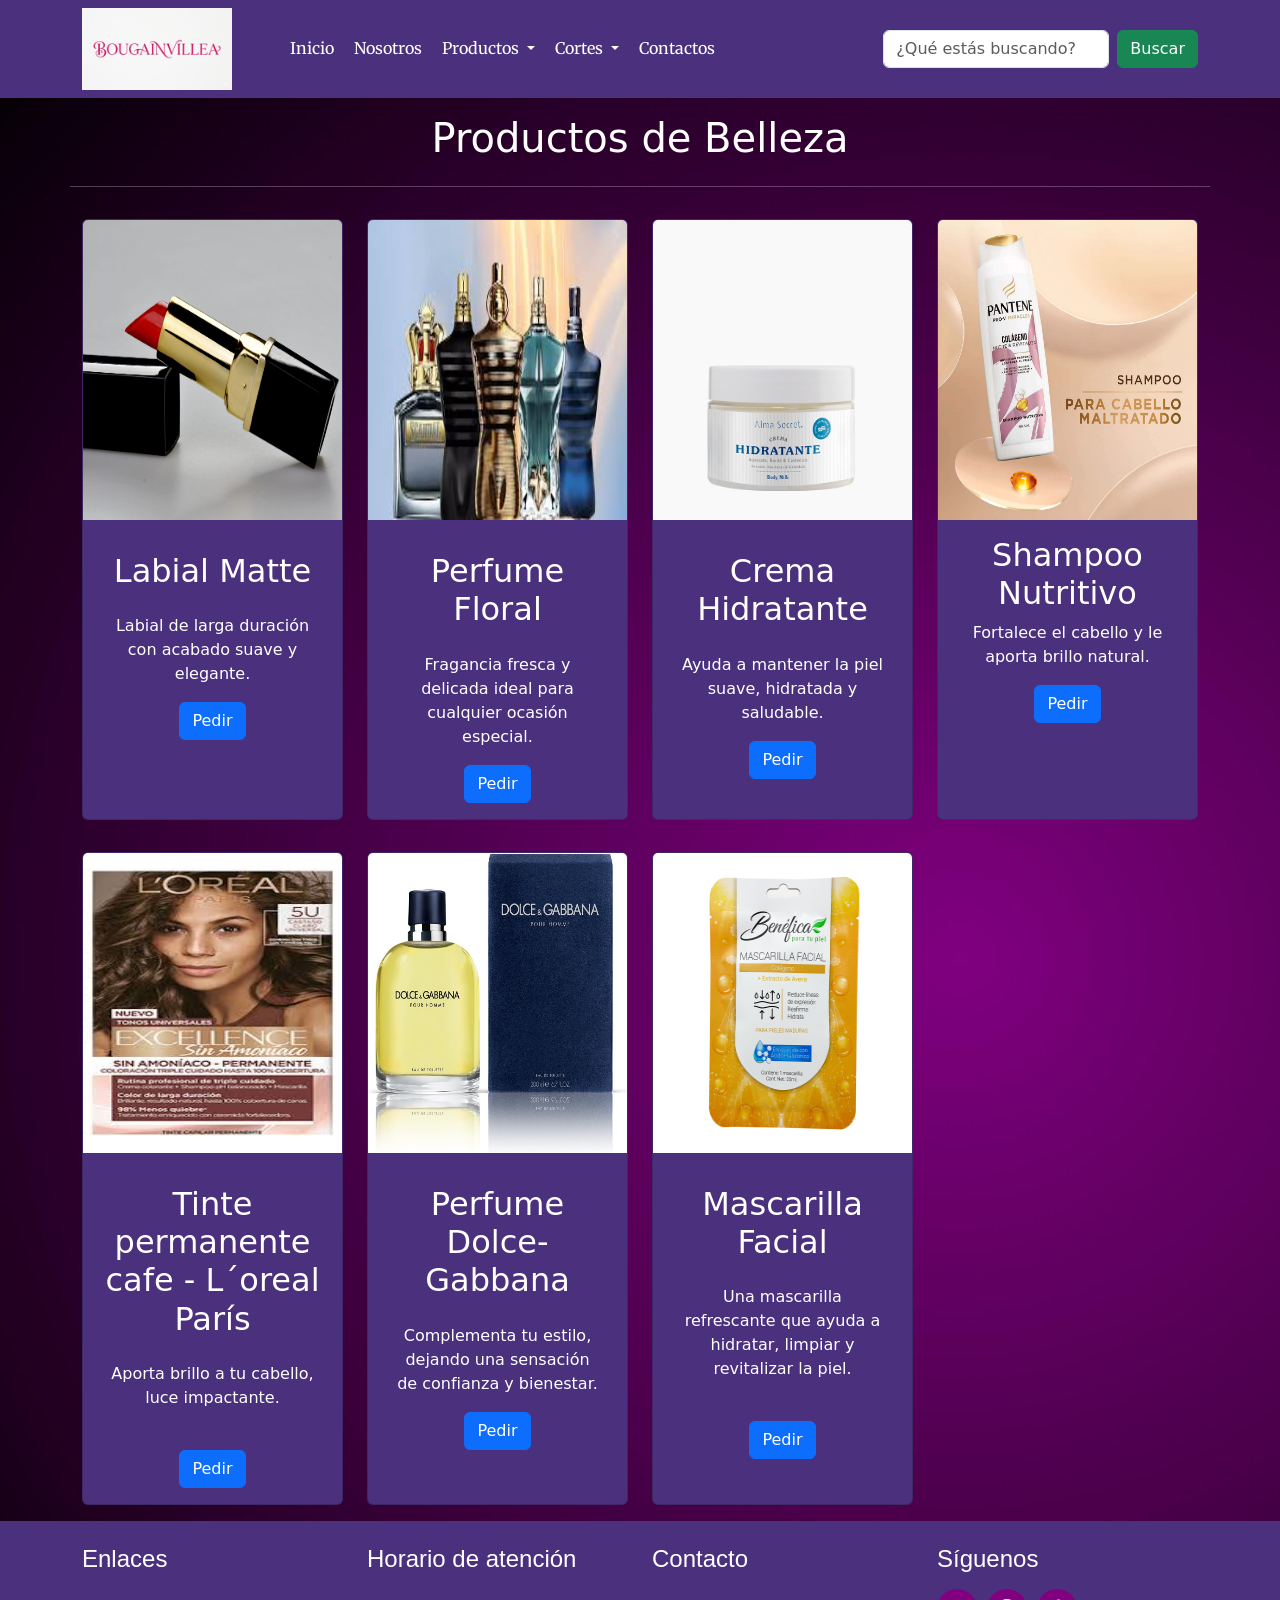
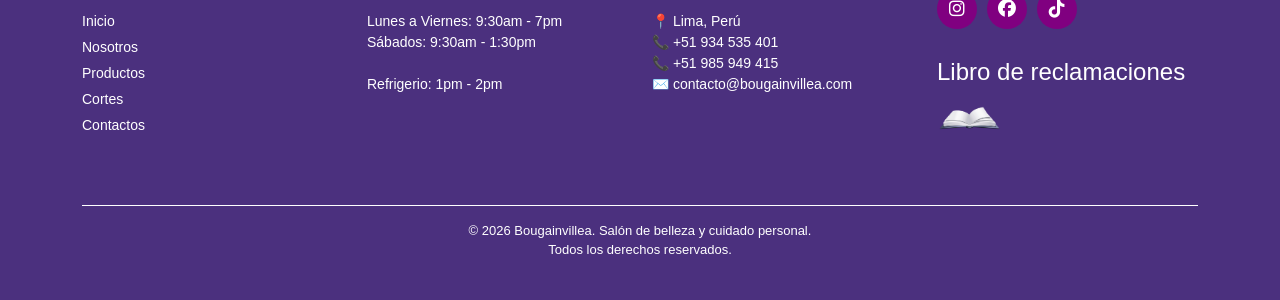
<file: productos.html>
<!DOCTYPE html>
<html lang="es-PE">
<head>
    <meta charset="UTF-8">
    <meta name="viewport" content="width=device-width, initial-scale=1.0">
    <title>Bougainvillea</title>
    <link rel="preconnect" href="https://fonts.googleapis.com">
    <link rel="preconnect" href="https://fonts.gstatic.com" crossorigin>
    <link href="https://fonts.googleapis.com/css2?family=Merriweather:ital,opsz,wght@0,18..144,300..900;1,18..144,300..900&display=swap" rel="stylesheet">
    <link rel="icon" type="img/png" href="img/favicon.ico">
    <link rel="stylesheet" href="css/styles.css">
    <link href="https://cdn.jsdelivr.net/npm/bootstrap@5.3.8/dist/css/bootstrap.min.css" rel="stylesheet" integrity="sha384-sRIl4kxILFvY47J16cr9ZwB07vP4J8+LH7qKQnuqkuIAvNWLzeN8tE5YBujZqJLB" crossorigin="anonymous">
    <link rel="stylesheet" href="https://cdnjs.cloudflare.com/ajax/libs/font-awesome/6.5.0/css/all.min.css">
</head>
<body>
    <header>
    <nav class="navbar navbar-expand-sm kau-bg-primary">
        <div class="container">
            <a href="index.html"><img src="img/bumg.png" alt="Bougainvillea" width="150"></a>
            <button class="navbar-toggler bg-white" type="button" data-bs-toggle="collapse" data-bs-target="#navbarSupportedContent" aria-controls="navbarSupportedContent" aria-expanded="false" aria-label="Toggle navigation">
            <span class="navbar-toggler-icon"></span>
            </button>
            <div class="collapse navbar-collapse text-center" id="navbarSupportedContent">
                <ul class="navbar-nav me-auto mb-2 mb-lg-0 ms-5">
                    <li class="nav-item">
                      <a class="kau-nav-link kau-merriweather" aria-current="page" href="index.html">Inicio</a>
                    </li>
                    <li class="nav-item">
                      <a class="kau-nav-link kau-merriweather" href="nosotros.html">Nosotros</a>
                    </li>
                    <li class="nav-item dropdown">
                      <a class="kau-nav-link kau-merriweather dropdown-toggle" href="#" role="button" data-bs-toggle="dropdown" aria-expanded="false">
                        Productos
                      </a>
                      <ul class="dropdown-menu">
                        <li><a class="dropdown-item kau-merriweather" href="productos.html">Labiales</a></li>
                        <li><a class="dropdown-item kau-merriweather" href="productos.html">Shampoo</a></li>
                        <li><a class="dropdown-item kau-merriweather" href="productos.html">Cremas</a></li>
                      </ul>
                    </li>
                    <li class="nav-item dropdown">
                      <a class="kau-nav-link kau-merriweather dropdown-toggle" href="#" role="button" data-bs-toggle="dropdown" aria-expanded="false">
                        Cortes
                      </a>
                      <ul class="dropdown-menu">
                        <li><a class="dropdown-item kau-merriweather" href="cortes.html">Hombre</a></li>
                        <li><a class="dropdown-item kau-merriweather" href="cortes.html">Mujer</a></li>
                        <li><hr class="dropdown-divider"></li>
                        <li><a class="dropdown-item kau-merriweather" href="cortes.html">Eventos</a></li>
                      </ul>
                    </li>
                    <li class="nav-item">
                      <a class="kau-nav-link kau-merriweather" href="contactos.html">Contactos</a>
                    </li>
                </ul>
                <form class="d-flex" role="search">
                    <input class="form-control me-2" type="search" placeholder="¿Qué estás buscando?" aria-label="Search">
                    <button class="btn btn-success" type="submit">Buscar</button>
                </form>
            </div>
        </div>
    </nav>
    </header>
    <main>
        <section class="container">
            <div class="row">
                <h1 class="py-3 text-center">Productos de Belleza</h1><hr>
                <div class="col-md-12 col-lg-3 py-3">
                    <div class="card kau-bg-primary h-100">
                        <img src="img/matte.jpg" alt="Labial" class="card-img-top">
                        <div class="card-body">
                            <h2 class="card-title text-center text-white py-3">Labial Matte</h2>
                            <p class="container text-center">Labial de larga duración con acabado suave y elegante.</p>
                            <div class="text-center">
                                <a href="contactos.html" class="btn btn-primary">Pedir</a>
                            </div>
                        </div>
                    </div>
                </div>
                <div class="col-md-12 col-lg-3 py-3">
                    <div class="card kau-bg-primary h-100">
                        <img src="img/perfumes.jpg" alt="Perfume" class="card-img-top">
                        <div class="card-body">
                            <h2 class="card-title text-center text-white py-3">Perfume Floral</h2>
                            <p class="container text-center">Fragancia fresca y delicada ideal para cualquier ocasión especial.</p>
                            <div class="text-center">
                                <a href="contactos.html" class="btn btn-primary">Pedir</a>    
                            </div>
                        </div>                    
                    </div>
                </div>
                <div class="col-md-12 col-lg-3 py-3">
                    <div class="card kau-bg-primary h-100">
                        <img src="img/hidratante.jpg" alt="Crema" class="card-img-top">
                        <div class="card-body">
                            <h2 class="card-title text-center text-white py-3">Crema Hidratante</h2>
                            <p class="container text-center">Ayuda a mantener la piel suave, hidratada y saludable.</p>
                            <div class="text-center">
                                <a href="contactos.html" class="btn btn-primary">Pedir</a>    
                            </div>
                        </div>
                    </div>
                </div>
                <div class="col-md-12 col-lg-3 py-3">
                    <div class="card kau-bg-primary h-100">
                        <img src="img/nutritivo.jpg" alt="Shampoo" class="card-img-top">
                        <div class="card-body">
                            <h2 class="card-title text-center text-white">Shampoo Nutritivo</h2>
                            <p class="container text-center">Fortalece el cabello y le aporta brillo natural.</p>
                            <div class="text-center">
                                <a href="contactos.html" class="btn btn-primary">Pedir</a>
                            </div>
                        </div> 
                    </div>
                </div>
                <div class="col-md-12 col-lg-3 py-3">
                    <div class="card kau-bg-primary h-100">
                        <img src="img/permanente.jpg" alt="Tinte" class="card-img-top">
                        <div class="card-body">
                            <h2 class="card-title text-center text-white py-3">Tinte permanente cafe - L´oreal París</h2>
                            <p class="container text-center">Aporta brillo a tu cabello, luce impactante.</p><br>
                            <div class="text-center">
                                <a href="contactos.html" class="btn btn-primary">Pedir</a>
                            </div>
                        </div>   
                    </div>
                </div>
                <div class="col-md-12 col-lg-3 py-3">
                    <div class="card kau-bg-primary h-100">
                        <img src="img/Dolce-Gabbana-Hombre.jpg" alt="Perfume1" class="card-img-top">
                        <div class="card-body">
                            <h2 class="card-title text-center text-white py-3">Perfume Dolce-Gabbana</h2>
                            <p class="container text-center">Complementa tu estilo, dejando una sensación de confianza y bienestar.</p>
                            <div class="text-center">
                                <a href="contactos.html" class="btn btn-primary">Pedir</a>
                            </div>
                        </div>                            
                    </div>     
                </div>
                <div class="col-md-12 col-lg-3 py-3">
                    <div class="card kau-bg-primary h-100">
                        <img src="img/facial.jpg" alt="Mascarilla" class="card-img-top">
                        <div class="card-body">
                            <h2 class="card-title text-center text-white py-3">Mascarilla Facial</h2>
                            <p class="container text-center">Una mascarilla refrescante que ayuda a hidratar, limpiar y revitalizar la piel.</p><br>
                            <div class="text-center">
                                <a href="contactos.html" class="btn btn-primary">Pedir</a>
                            </div>
                        </div>                            
                    </div>                    
                </div>
            </div>
        </section>
    </main>
    <footer class="kau-footer py-4">
        <div class="container">
            <div class="row">
                <div class="kau-footer-box col-12 col-md-6 col-lg-3">
                    <h4>Enlaces</h4><br>
                    <a href="index.html">Inicio</a>
                    <a href="nosotros.html">Nosotros</a>
                    <a href="productos.html">Productos</a>
                    <a href="cortes.html">Cortes</a>
                    <a href="contactos.html">Contactos</a><br>
                </div>
                <div class="kau-footer-box col-12 col-md-6 col-lg-3">
                    <h4>Horario de atención</h4><br>
                    <p>Lunes a Viernes: 9:30am - 7pm<br>
                        Sábados: 9:30am - 1:30pm<br><br>
                        Refrigerio: 1pm - 2pm</p><br>
                </div>
                <div class="kau-footer-box col-12 col-md-6 col-lg-3">
                    <h4>Contacto</h4><br>
                    <p>📍 Lima, Perú<br>
                        📞 +51 934 535 401<br>
                        📞 +51 985 949 415<br>
                        ✉️ contacto@bougainvillea.com</p><br>
                </div>
                <div class="kau-footer-box col-12 col-md-6 col-lg-3">
                    <h4>Síguenos</h4>
                    <div class="kau-footer-social">
                        <a href="https://www.instagram.com/" target="_blank"><i class="fa-brands fa-instagram"></i></a>
                        <a href="https://www.facebook.com/?locale=es_LA" target="_blank"><i class="fa-brands fa-facebook"></i></a>
                        <a href="https://www.tiktok.com/es-419/" target="_blank"><i class="fa-brands fa-tiktok"></i></a>
                    </div>
                    <br><h4>Libro de reclamaciones</h4>
                    <a href="https://consumidor.indecopi.gob.pe/tulibro/#/" target="_blank"><img src="img/libro_reclamaciones.png" alt="Libro_reclamaciones" class="w-25 h-25 text-white"></a>
                </div>
            </div>
            <div class="kau-footer-bottom">
                <p>© 2026 Bougainvillea. Salón de belleza y cuidado personal.<br>
                    Todos los derechos reservados.</p>
            </div>
        </div>
    </footer>
    <script src="https://cdn.jsdelivr.net/npm/bootstrap@5.3.8/dist/js/bootstrap.bundle.min.js" integrity="sha384-FKyoEForCGlyvwx9Hj09JcYn3nv7wiPVlz7YYwJrWVcXK/BmnVDxM+D2scQbITxI" crossorigin="anonymous"></script>
</body>
</html>
</file>
<file: css/styles.css>
*{
    box-sizing: border-box;
    color: white;
}

.kau-merriweather{
  font-family: "Merriweather", sans-serif;
  font-weight: 400;
  font-style: normal;
}

body{
    margin:0;
    background-image: url("../img/moradoele.jpg");
    font-family:Helvetica, Arial, sans-serif;
    .kau-bg-primary{
        background-color: #4b307e;
    }
    .nav-item{
        padding: 10px;
        .kau-nav-link{
            color:white;
            text-decoration:none;
            &:hover{
                color:green;
                text-decoration: underline;
            }
        } 
    }    
}

.kau-text-decoration{
    color: white;
    cursor: pointer;  
    &:hover{
        color: green;
        text-decoration: underline;
    }
}

.card{
    img{
        height: 300px;
        object-fix: cover;
    }
}    

.kau-video{
    height: 500px;
}

.kau-img{
    height: 450px;
}

.kau-table{
    background-color:purple;
    .kau-th{
        background:#6a1b9a;
    }
    .kau-td-img{
        width:100px;
        height:100px;
        object-fit:cover;
        border-radius:12px;
    }
}

.kau-card-opinion{
    background-color:purple;
    border-radius:15px;
    img{
        height: 300px;
        width: 300px;
        border-radius: 50%;
        object-fix: cover;
    }
}

.kau-footer{
    color: white;
    margin: 0;
    font-family:Helvetica, Arial, sans-serif;
    background: #4b307e;
    .kau-footer-box{
        p{
            font-size: 14px;
            color: white;
            margin: 5px 0;
        }
        a{
            display: block;
            color: white;
            text-decoration: none;
            margin: 5px 0;
            font-size: 14px;
            &:hover {
                color: green;
                text-decoration: underline;
            }
        }
    } 
    .kau-footer-social{
        display: flex;
        gap: 10px;
        margin-top: 10px;
        a{
            color: white;
            background: purple;
            width: 40px;
            height: 40px;
            display: flex;
            justify-content: center;
            align-items: center;
            border-radius: 50%;
            transition: 0.3s;
            font-size: 18px;
            &:hover{
                background: white;
            }
        }
    }
    .kau-footer-bottom{
        text-align: center;
        margin-top: 40px;
        padding-top: 15px;
        border-top: 1px solid white;
        font-size: 13px;
        color: white;
    }
}
</file>
